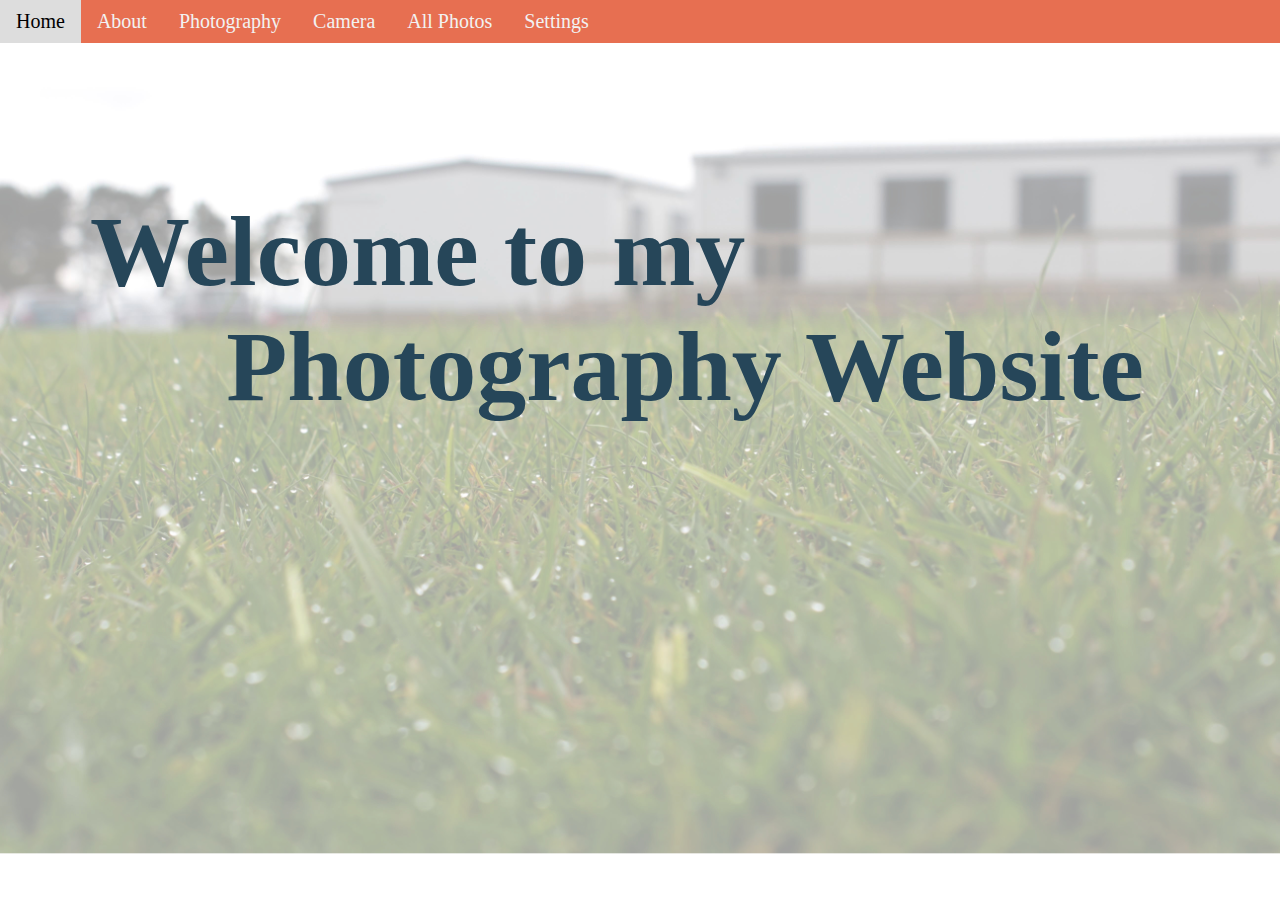
<file: index.html>
<!DOCTYPE html>
<html>

<head>

    <link rel="stylesheet" href="style.css">
    <link rel="stylesheet" href="https://fonts.googleapis.com/css?family=Allerta+Stencil">
    <meta name="viewport" content="width=device-width, initial-scale=1">
    <link rel="stylesheet" href="https://cdnjs.cloudflare.com/ajax/libs/font-awesome/4.7.0/css/font-awesome.min.css">
    <title>Home</title>

    <script src="https://ajax.googleapis.com/ajax/libs/jquery/3.3.1/jquery.min.js"></script>

    <script>
  
function myFunction() {
    var x = document.getElementById("myTopnav");
    if (x.className === "topnav") {
        x.className += " responsive";
    } else {
        x.className = "topnav";
    }
}

        $(function() {
    $('.fader').delay(5000).show().fadeOut(9000);
});

    </script>

</head>


<body class="news">
    <header>
       <div class="topnav" id="myTopnav">
                    <a href="index.html">Home</a>
                    <a href="aboutme.html">About</a>
                    <a href="photography.html">Photography</a>
                    <a href="camera.html">Camera</a>
                    <a href="allphotos.html">All Photos</a>
                    <a href="settings.html">Settings</a>
        <a href="javascript:void(0);" class="icon" onclick="myFunction()">
        <i class="fa fa-bars"></i>
        </a>
</div>
    </header>
    <br>
    <h4 class="fader">
        Welcome to my Photography Website
    </h4>
    
</body>

</html>
</file>
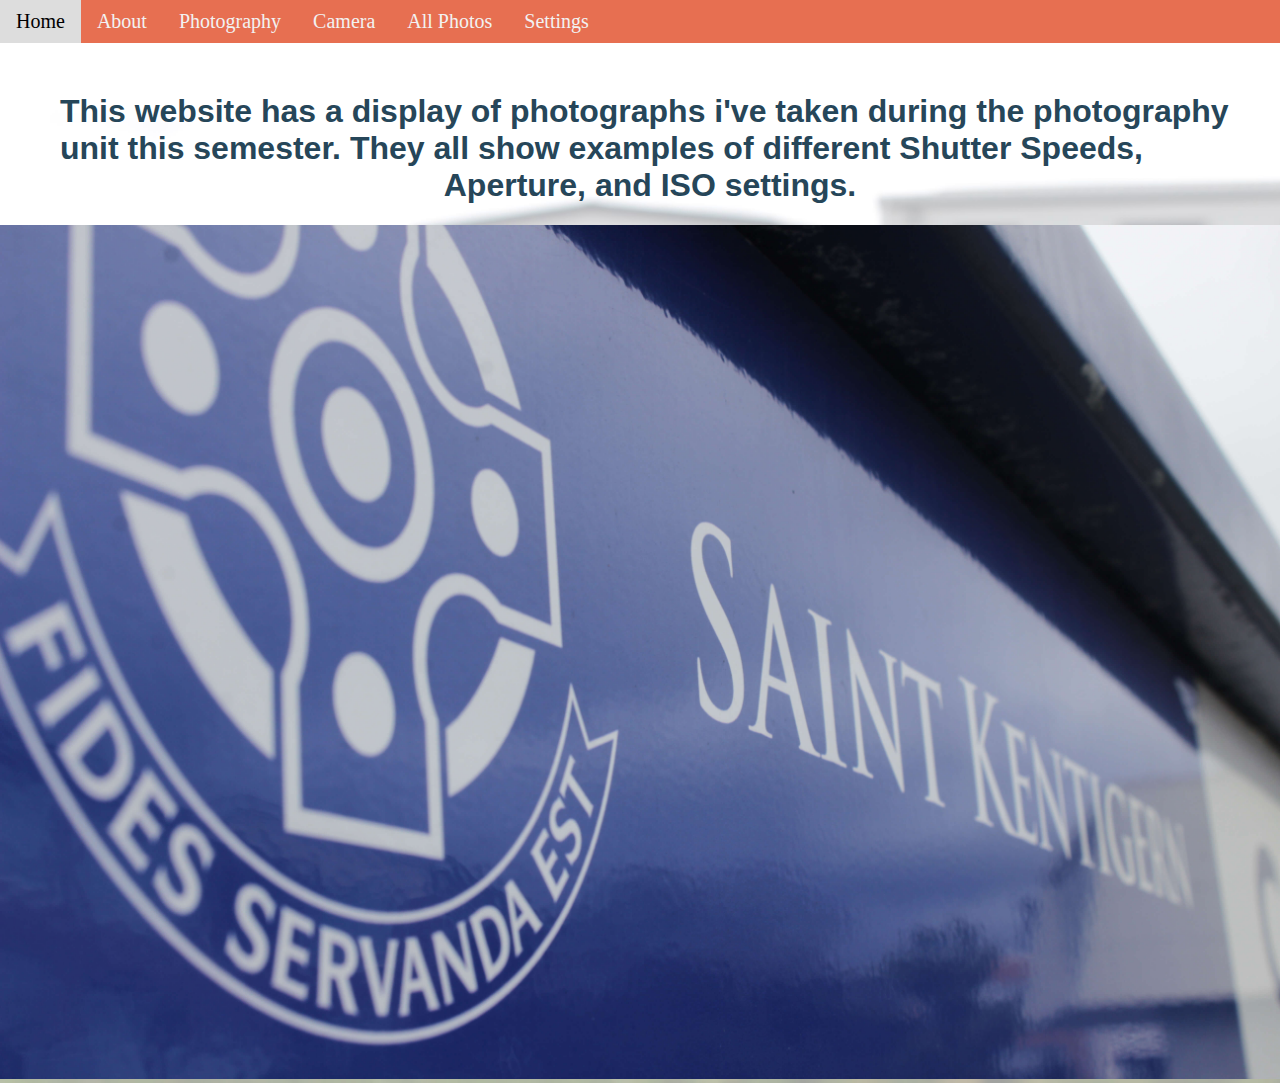
<file: aboutme.html>
<!DOCTYPE html>
<html>
<head>

    
    <link rel="stylesheet" href="style.css">
    <link rel="stylesheet" href="https://fonts.googleapis.com/css?family=Allerta+Stencil">
    <meta name="viewport" content="width=device-width, initial-scale=1">
    <link rel="stylesheet" href="https://cdnjs.cloudflare.com/ajax/libs/font-awesome/4.7.0/css/font-awesome.min.css">
    <title>About Me</title>

    <script src="https://ajax.googleapis.com/ajax/libs/jquery/3.3.1/jquery.min.js"></script>

    <script>
  
function myFunction() {
    var x = document.getElementById("myTopnav");
    if (x.className === "topnav") {
        x.className += " responsive";
    } else {
        x.className = "topnav";
    }
}


    </script>

</head>


<body class="news">
    <header>
       <div class="topnav" id="myTopnav">
                    <a href="index.html">Home</a>
                    <a href="aboutme.html">About</a>
                    <a href="photography.html">Photography</a>
                    <a href="camera.html">Camera</a>
                    <a href="allphotos.html">All Photos</a>
                    <a href="settings.html">Settings</a>
        <a href="javascript:void(0);" class="icon" onclick="myFunction()">
        <i class="fa fa-bars"></i>
        </a>
</div>
    </header>
    
    <h1 style="font-family: sans-serif; margin-left: 60px; margin-right: 40px; margin-top: 50px">This website has a display of photographs i've taken during the photography unit this semester. They all show examples of different Shutter Speeds, Aperture, and ISO settings.  </h1>
    <img src="Photos/IMG_1%20(4).JPG" width="796" height="472">
    
    </body>
    
</html>
</file>
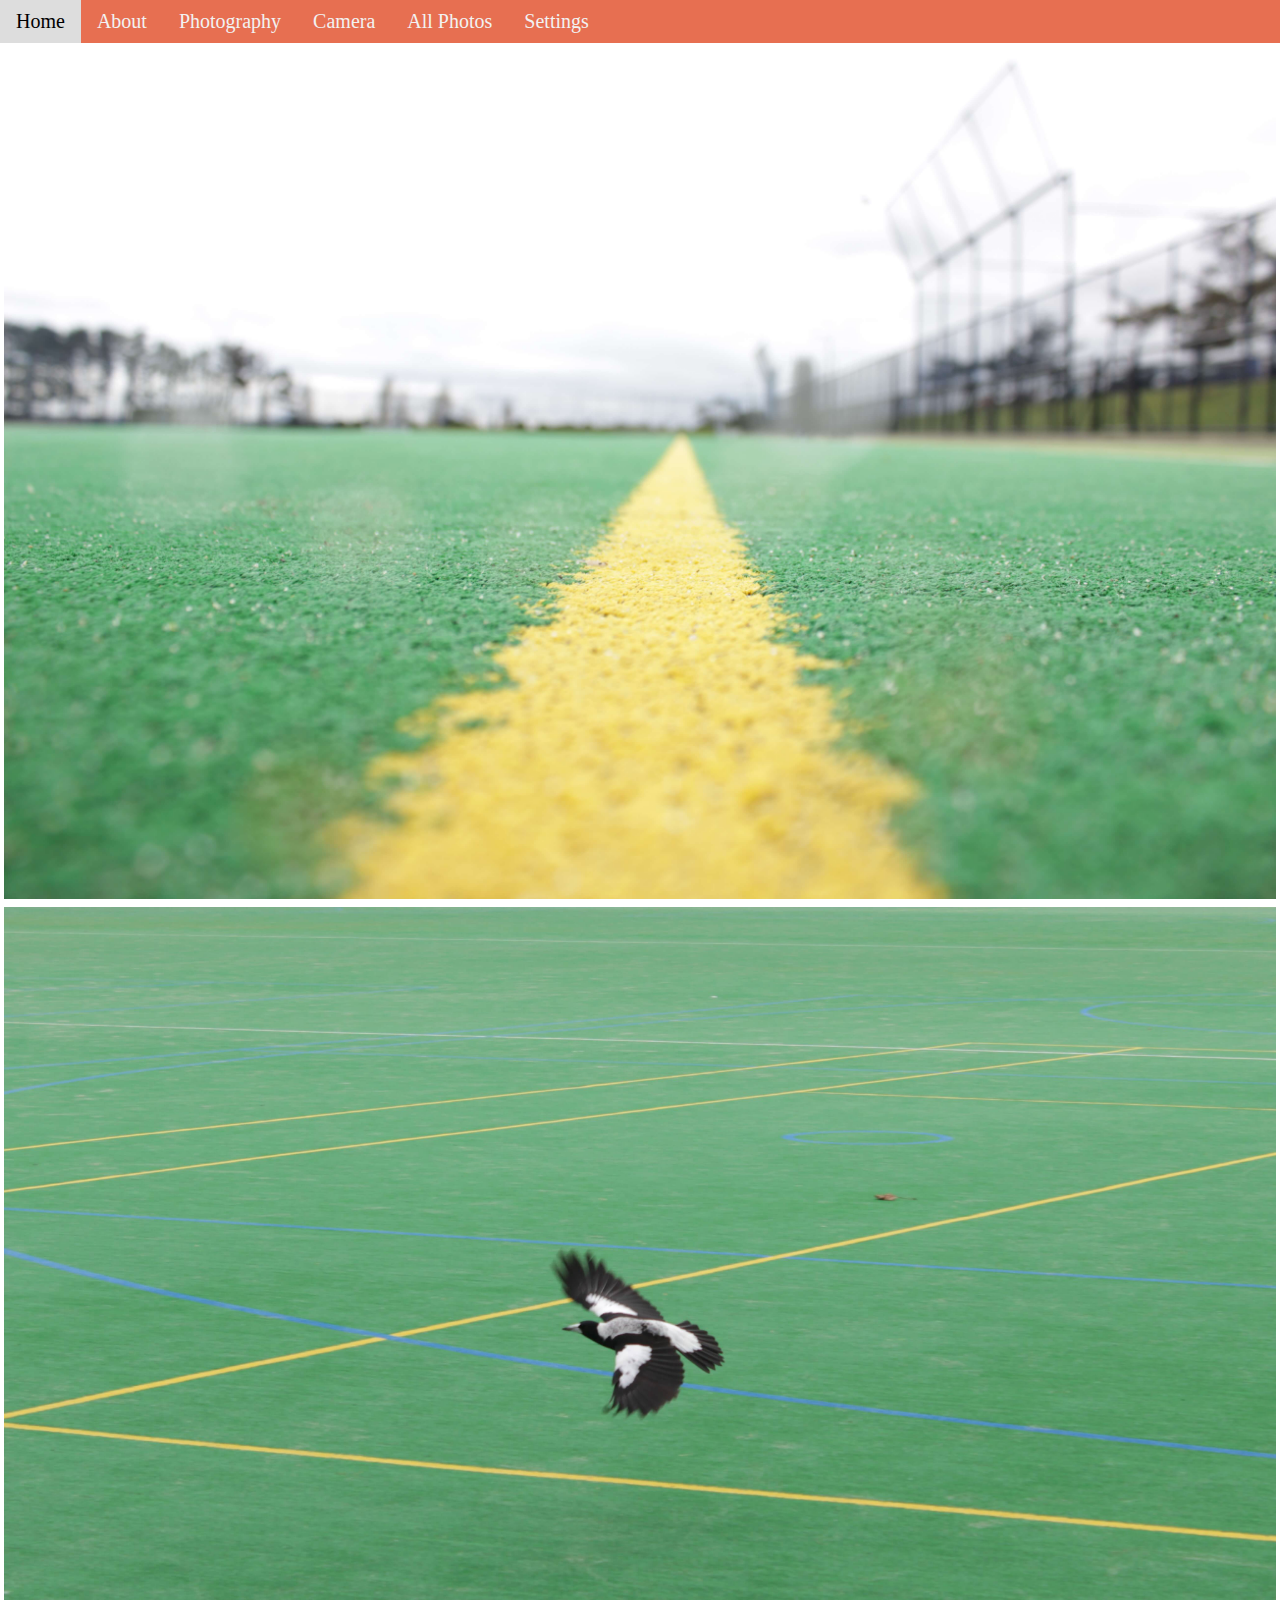
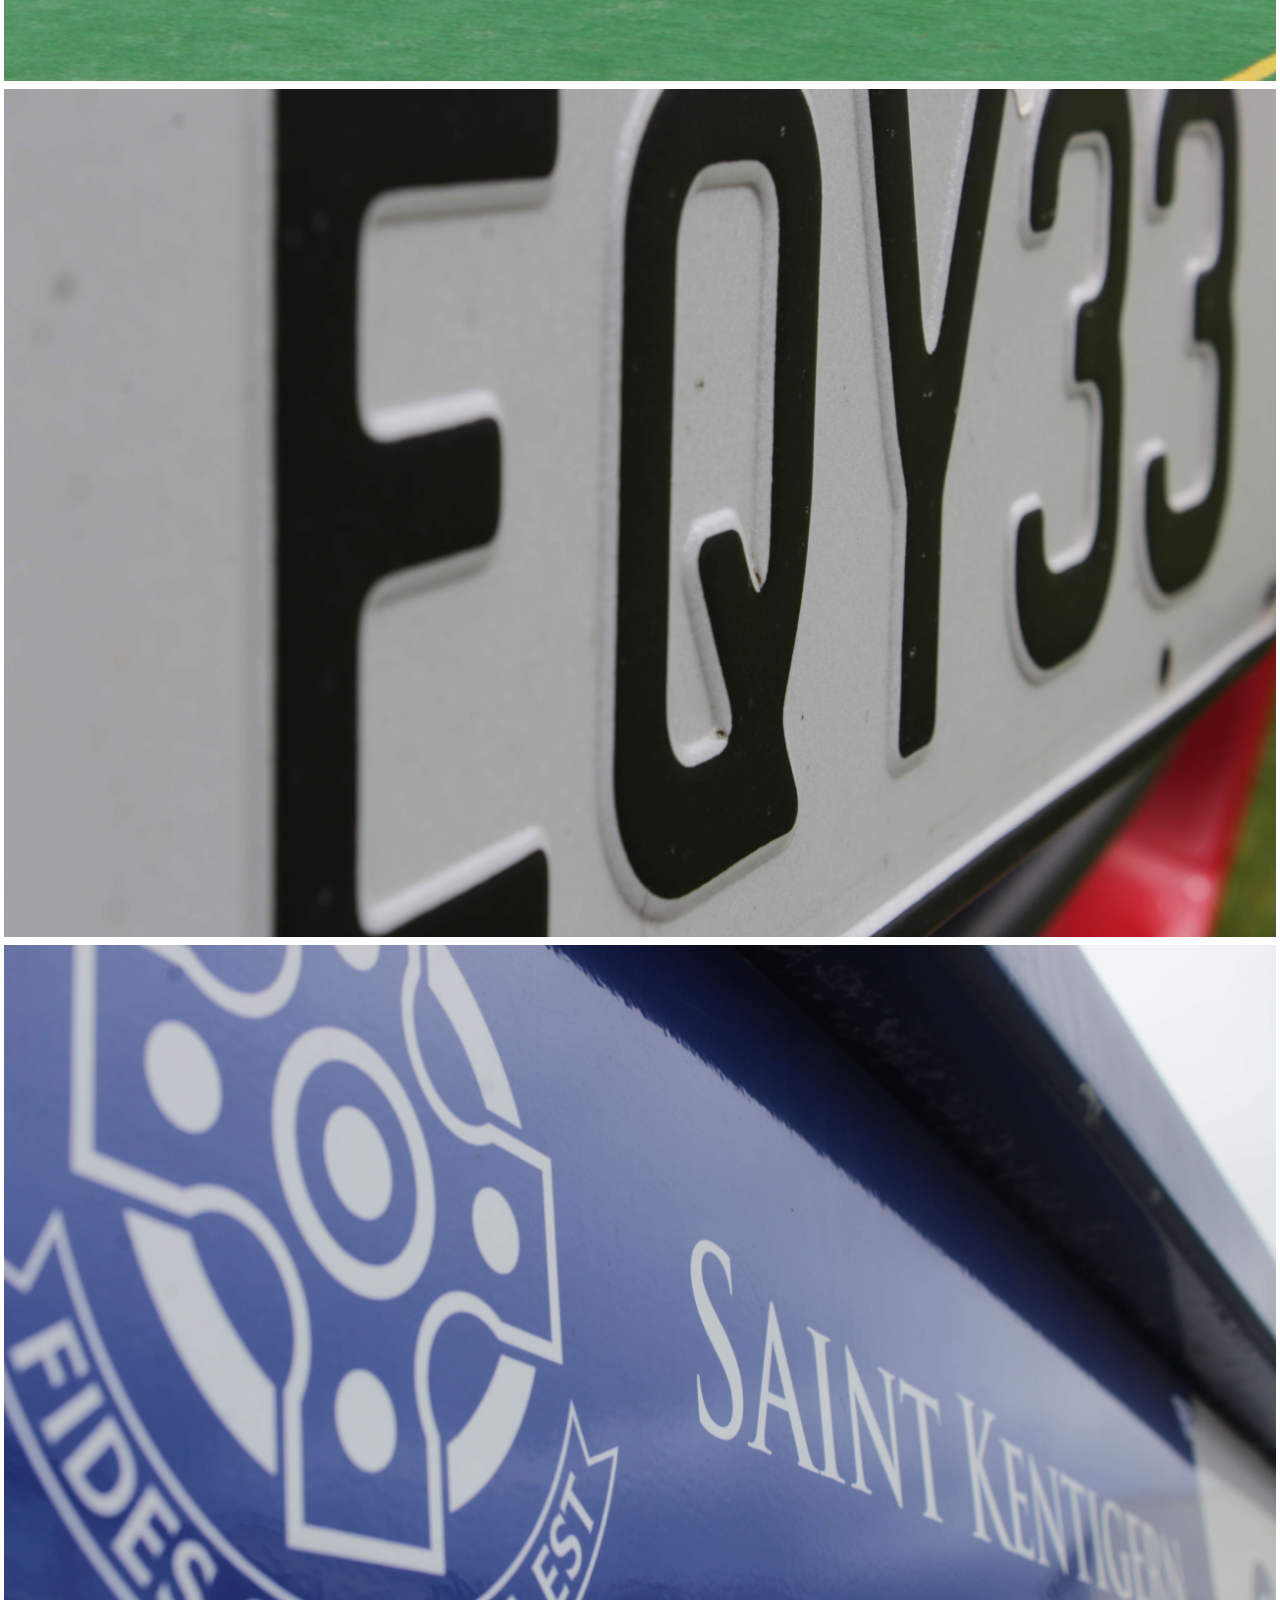
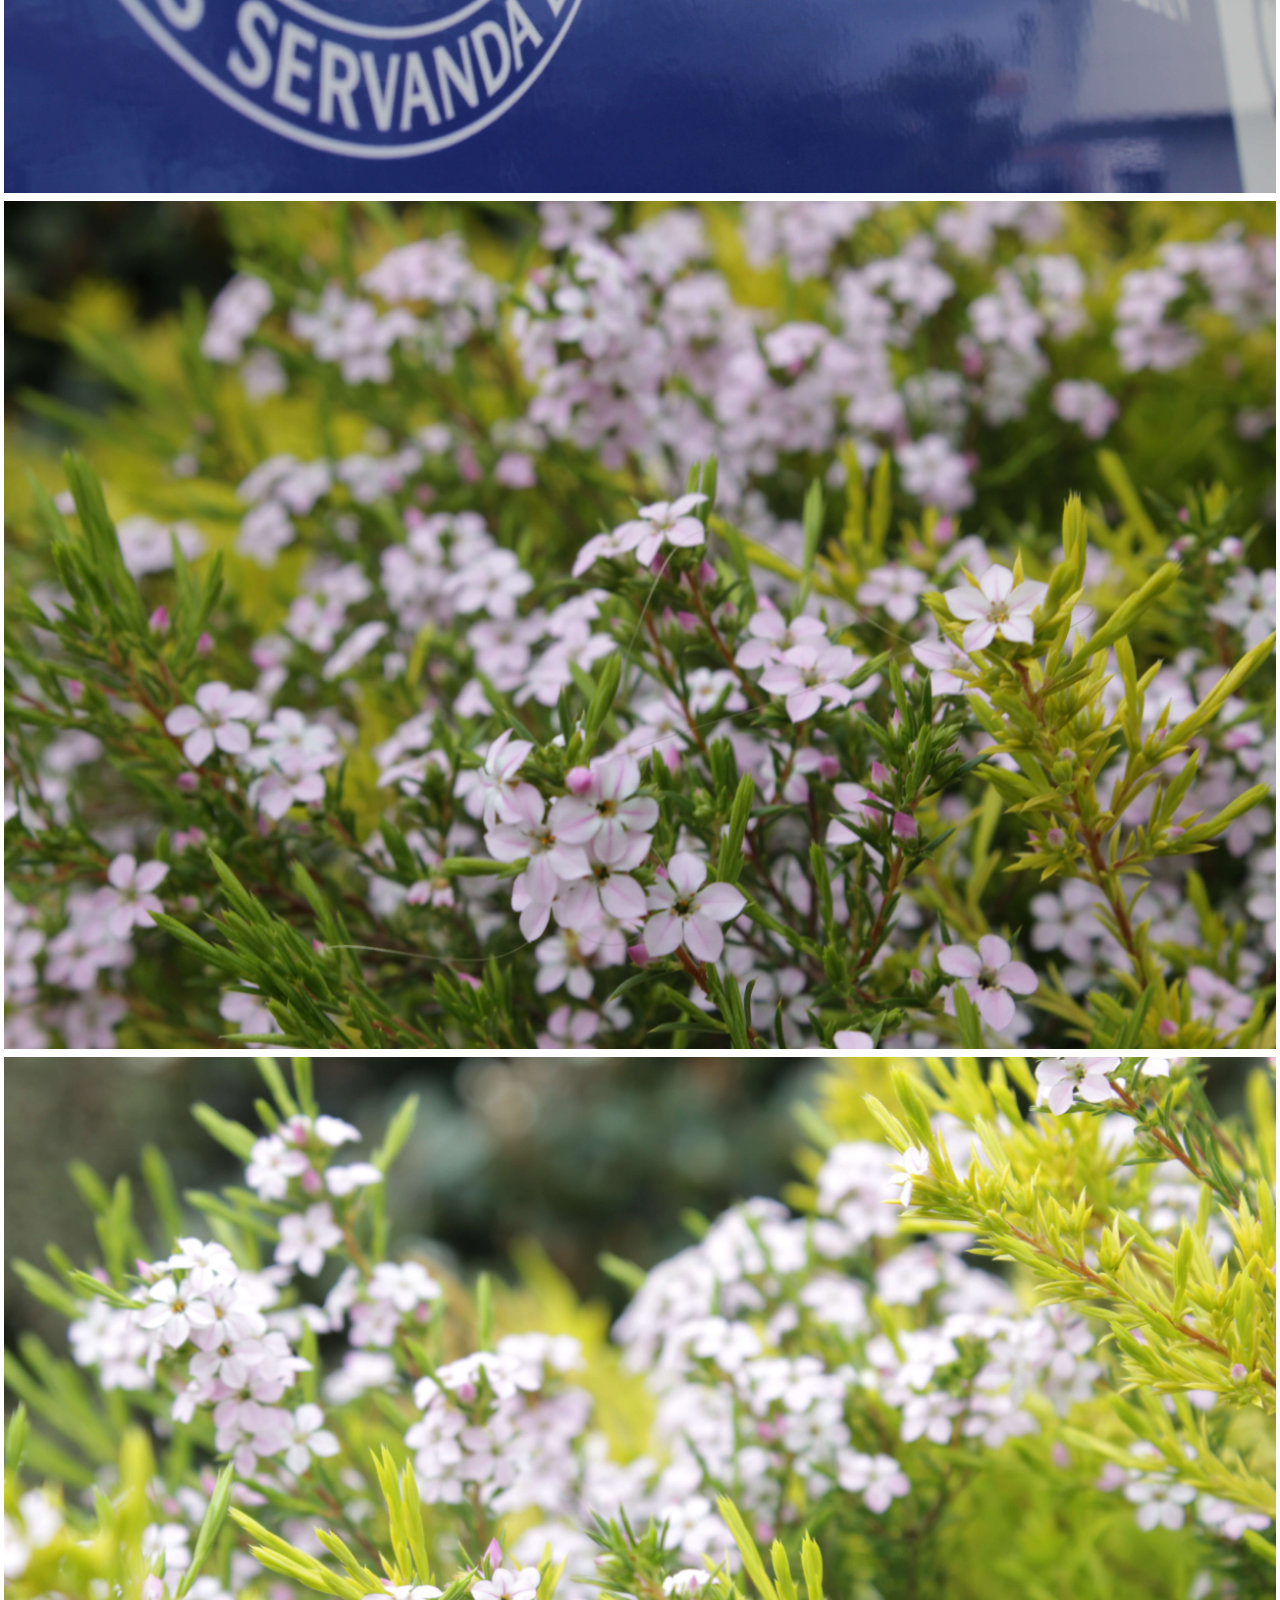
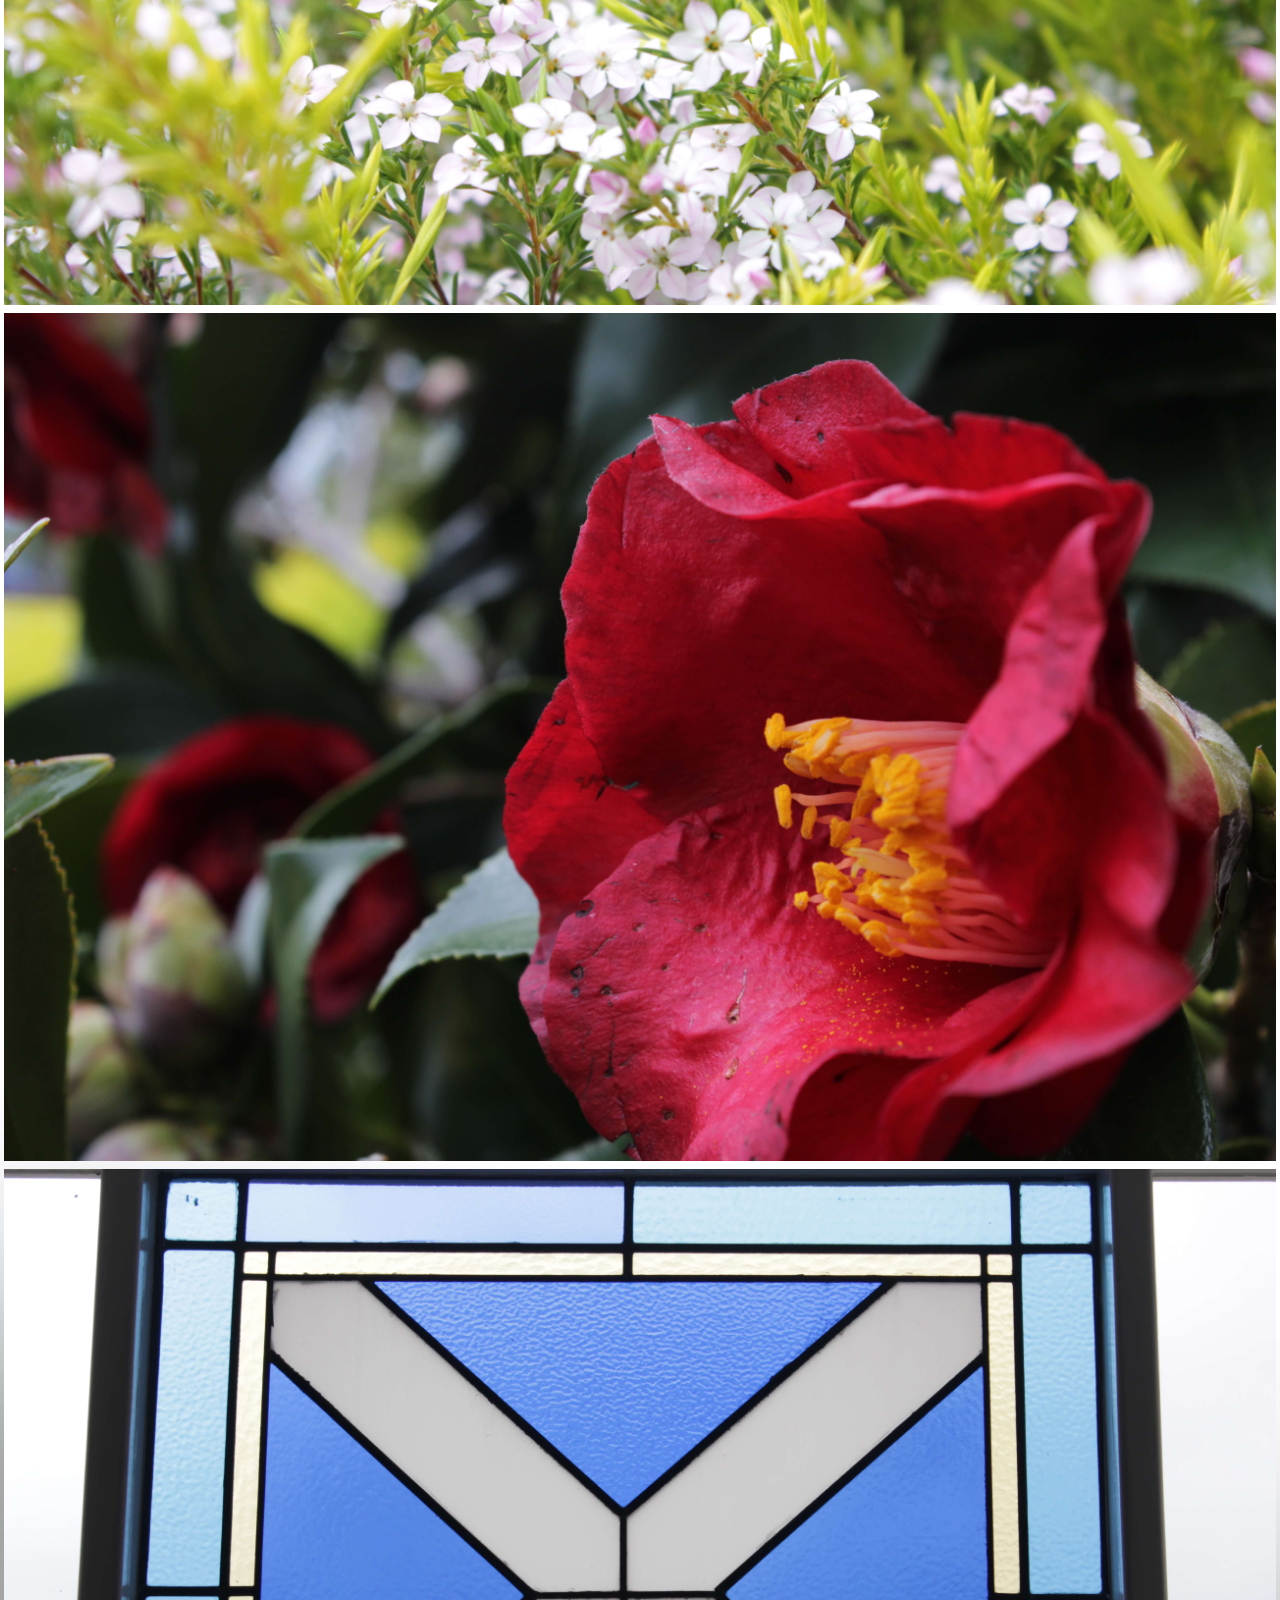
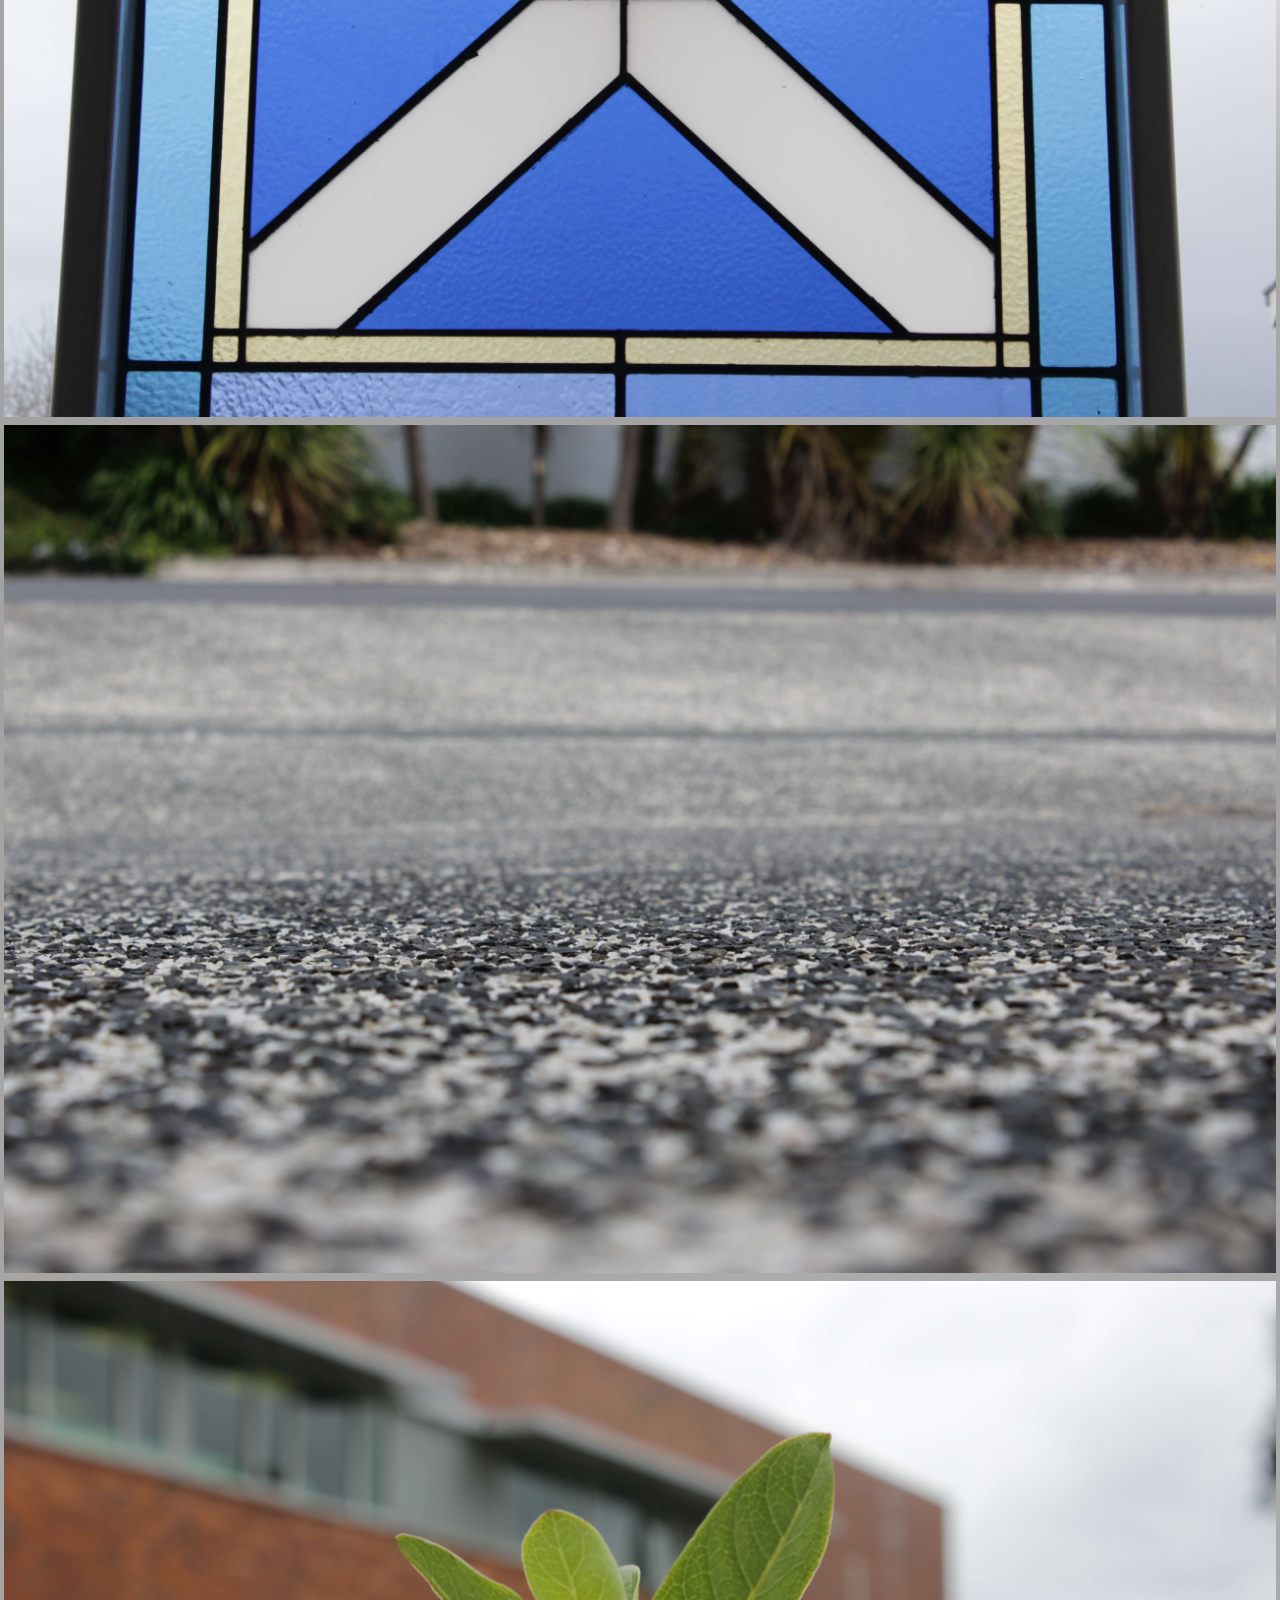
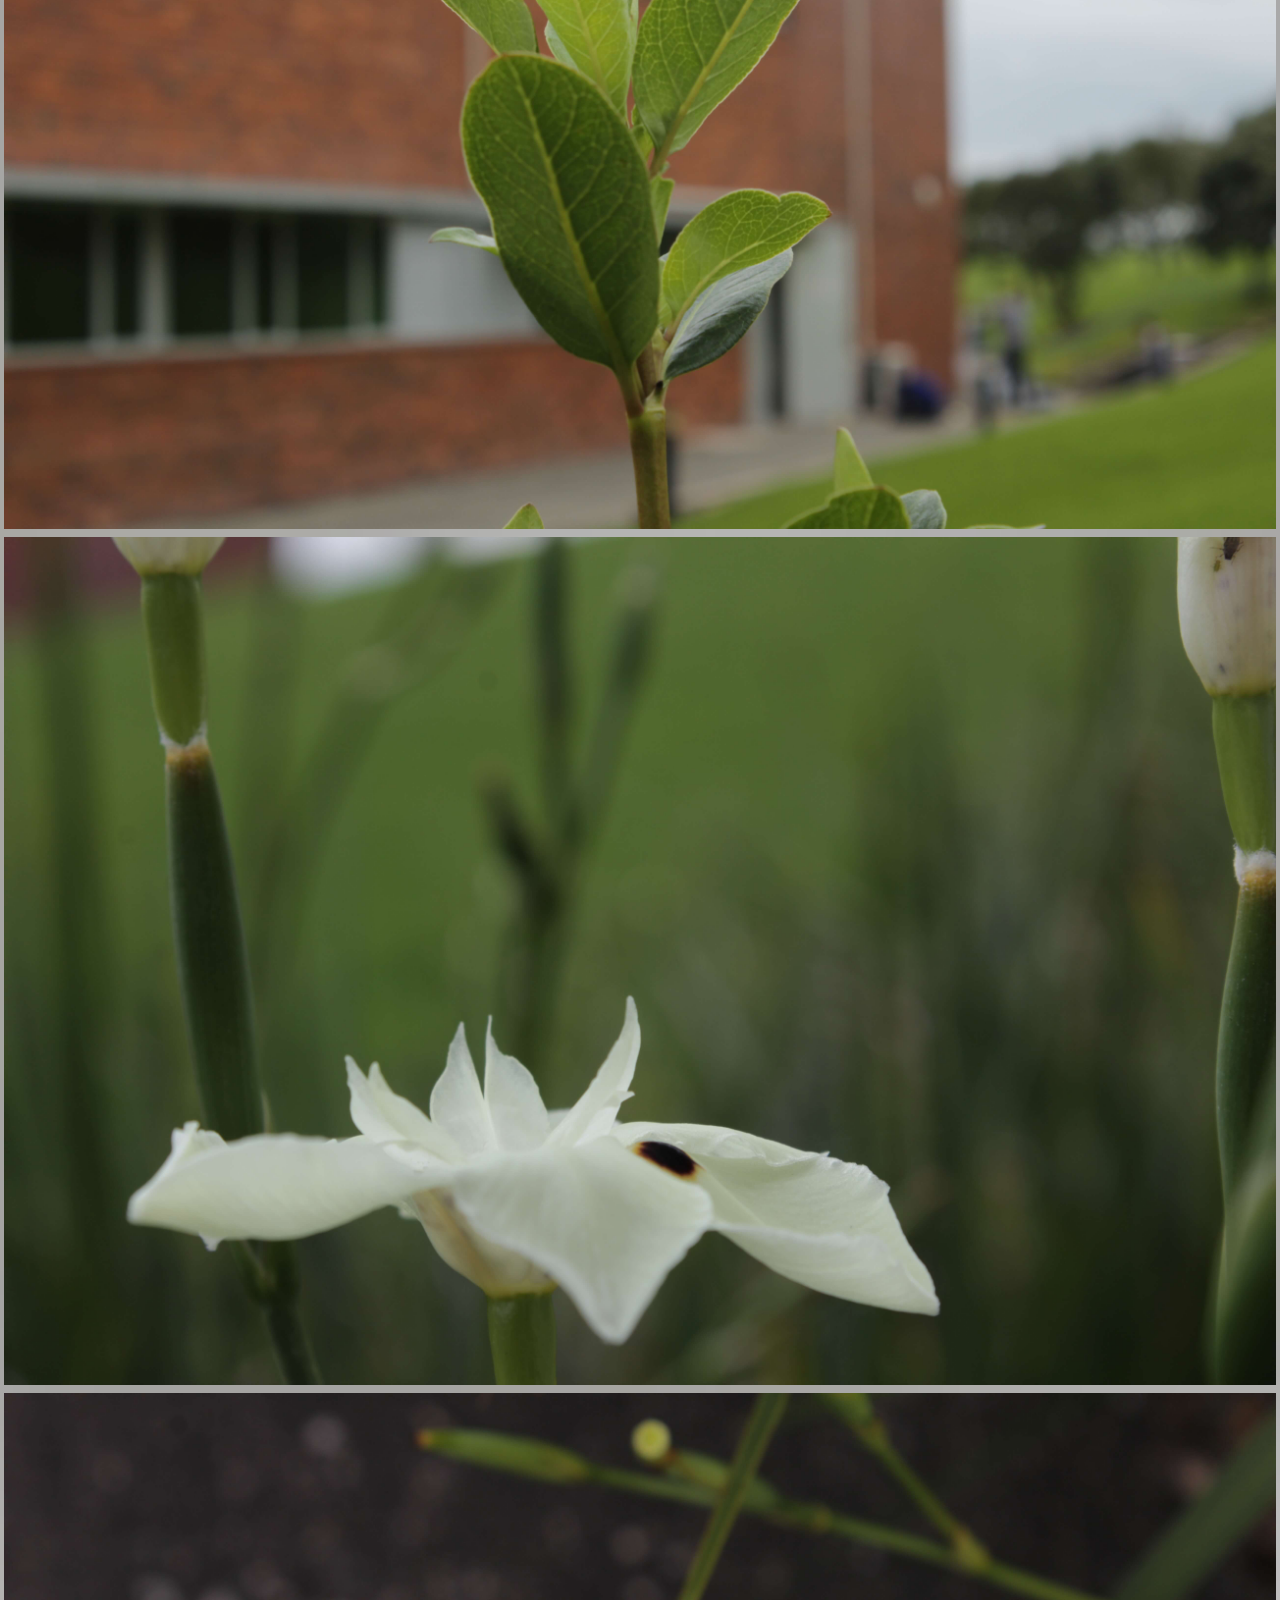
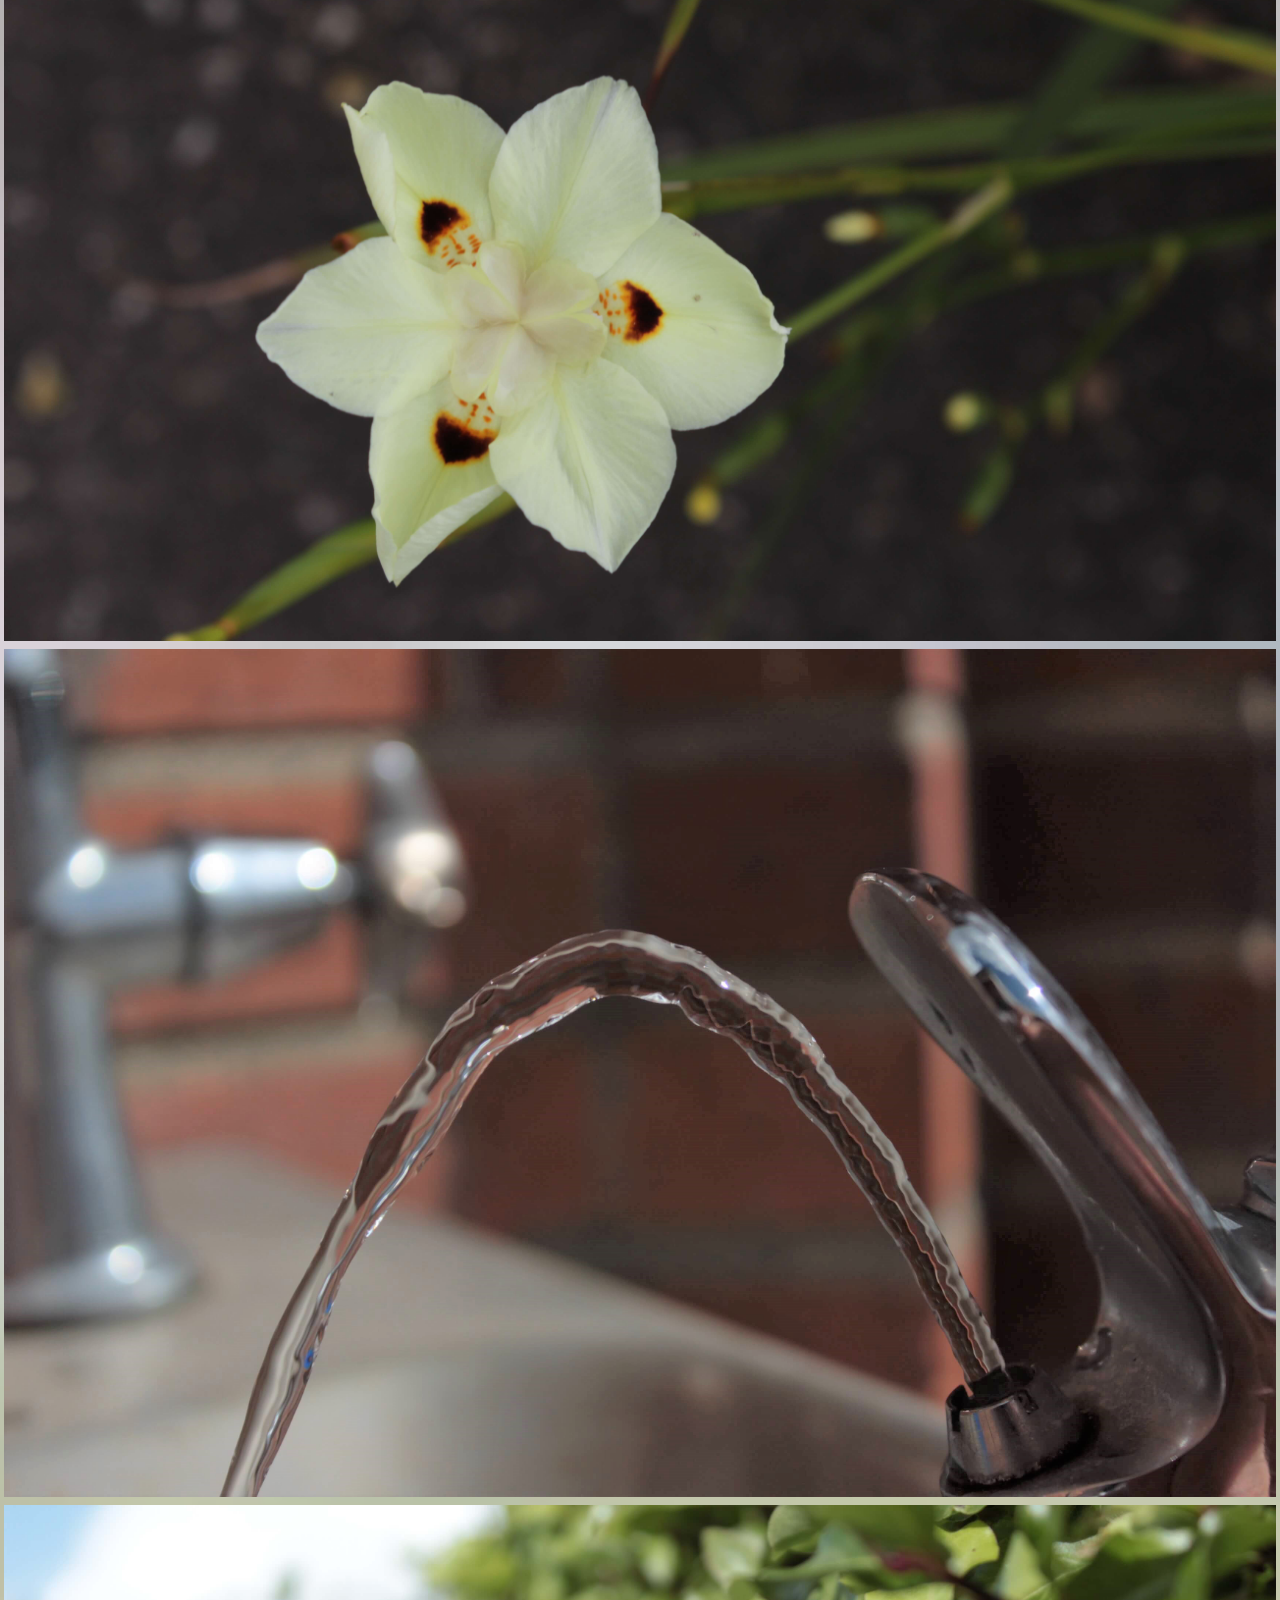
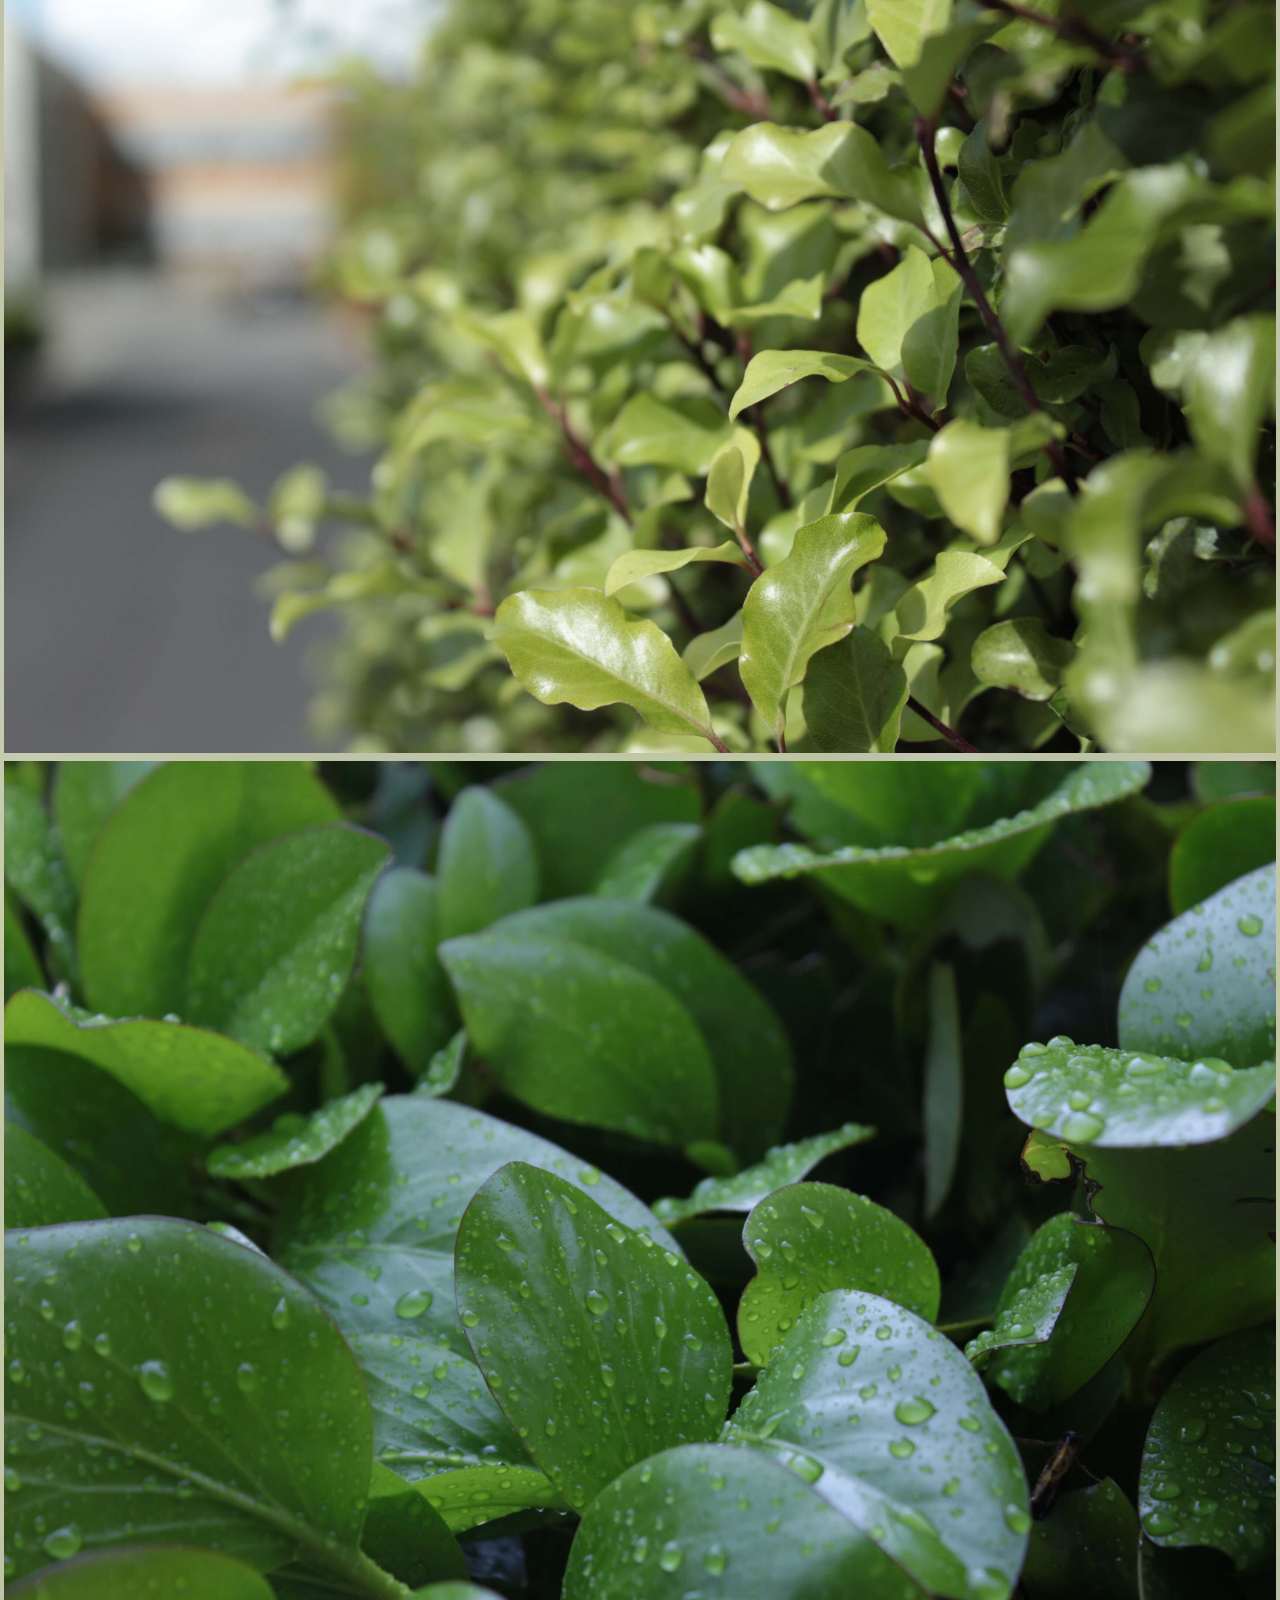
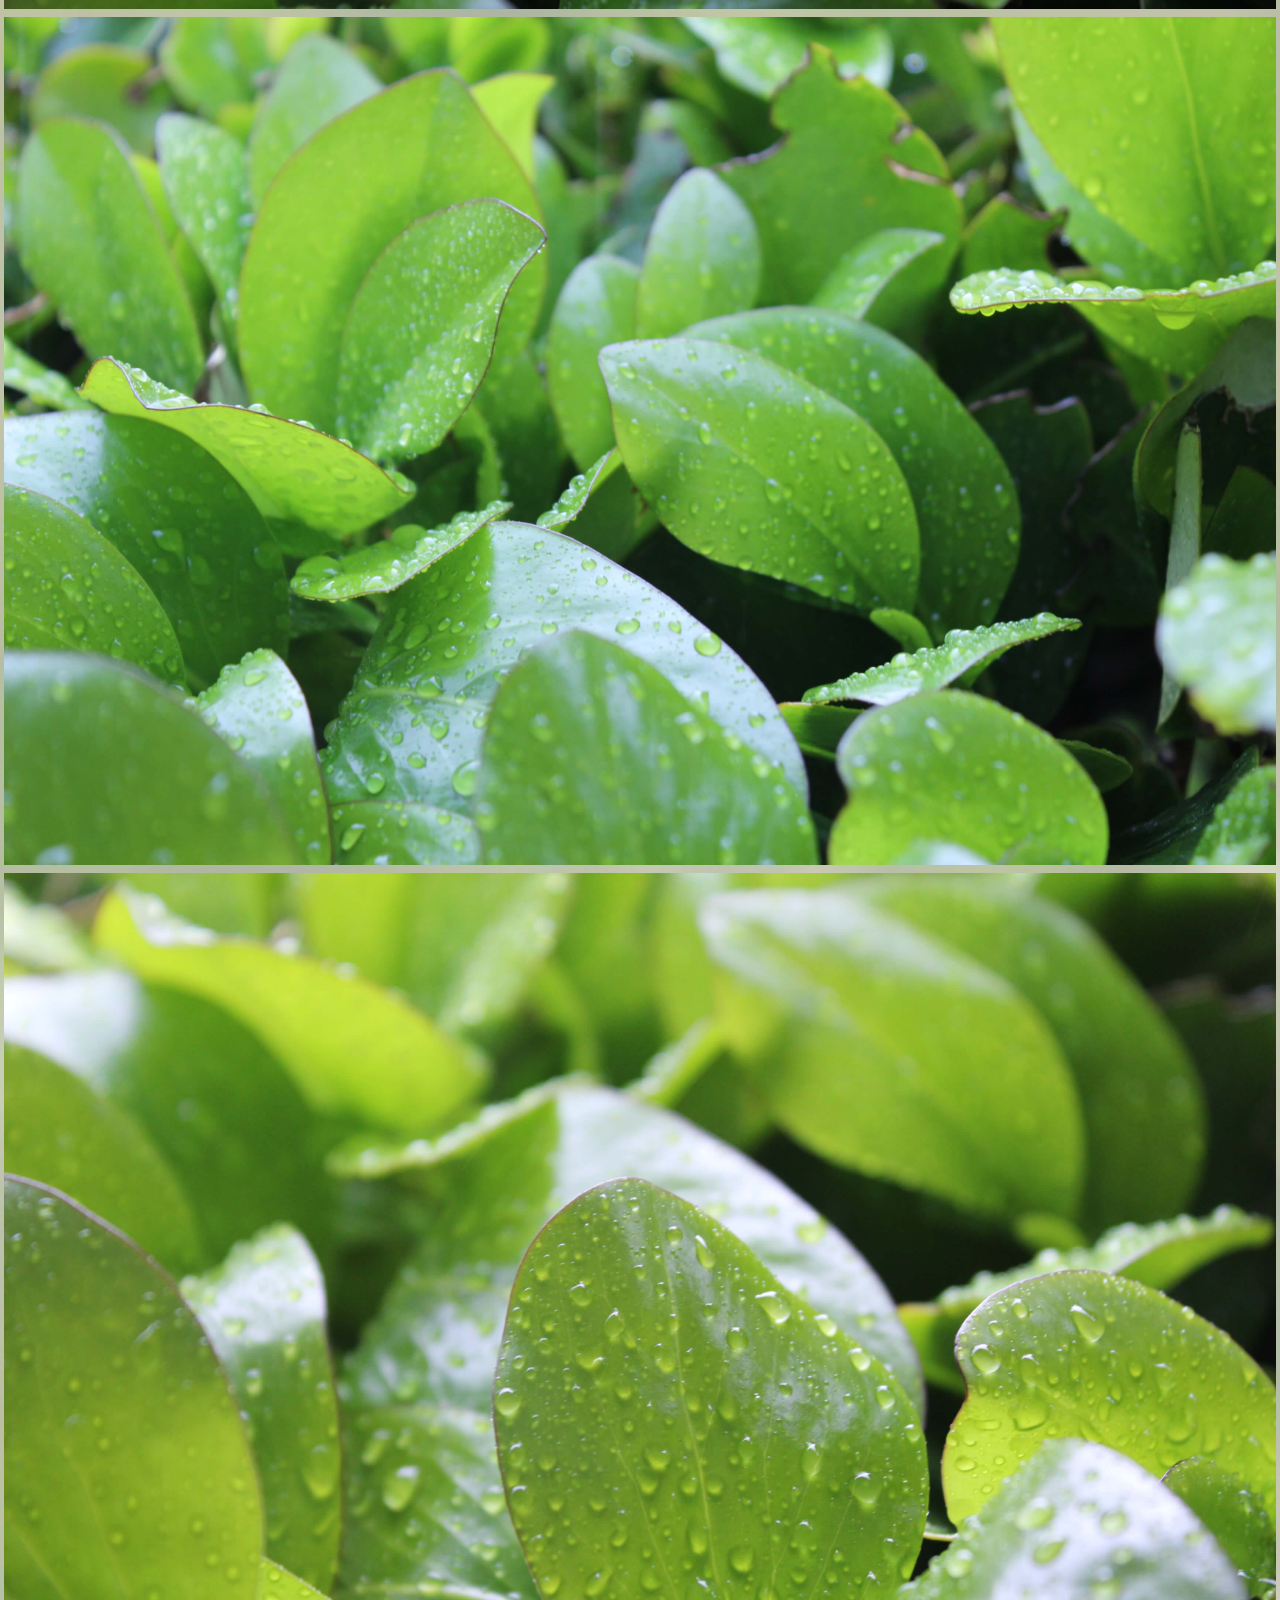
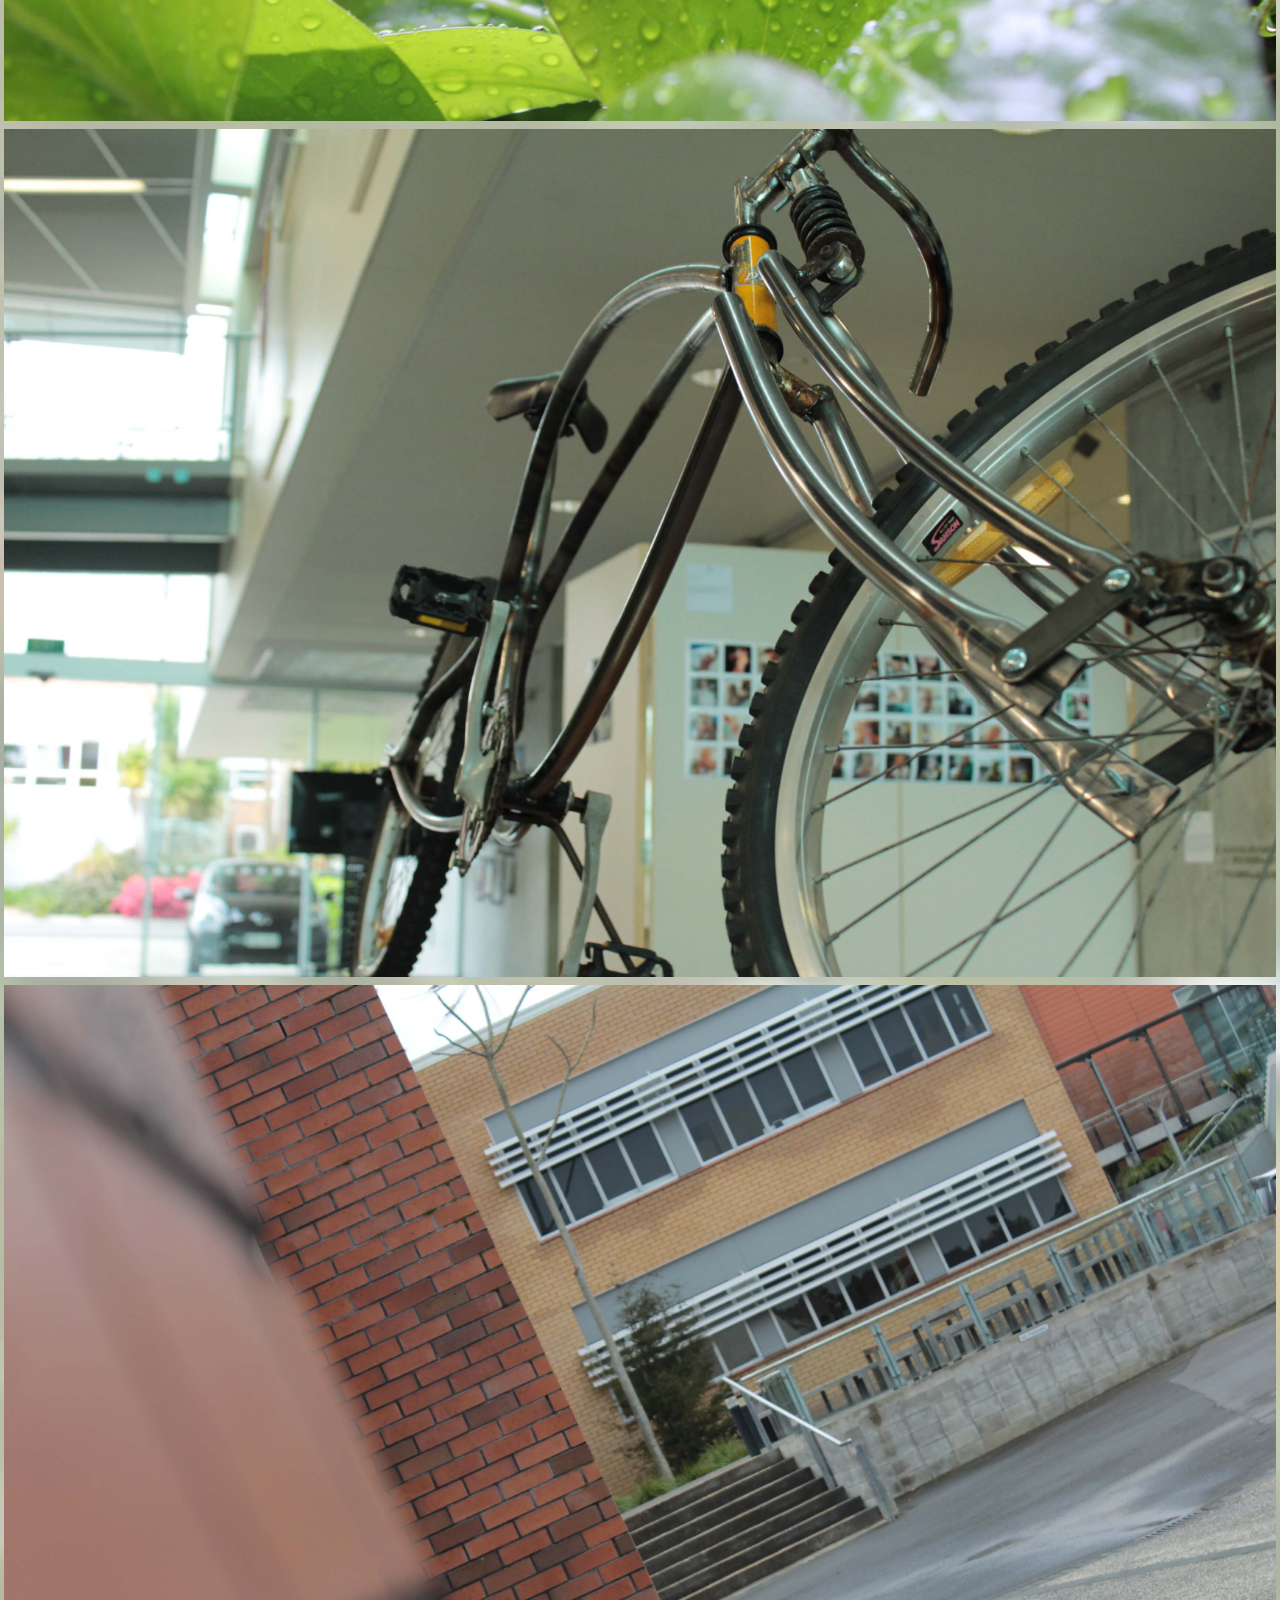
<file: allphotos.html>
<!DOCTYPE html>
<html>

<head>

    
    <link rel="stylesheet" href="style.css">
    <link rel="stylesheet" href="https://fonts.googleapis.com/css?family=Allerta+Stencil">
    <meta name="viewport" content="width=device-width, initial-scale=1">
    <link rel="stylesheet" href="https://cdnjs.cloudflare.com/ajax/libs/font-awesome/4.7.0/css/font-awesome.min.css">
    <title>Camera</title>

    <script src="https://ajax.googleapis.com/ajax/libs/jquery/3.3.1/jquery.min.js"></script>

    <script>
  
function myFunction() {
    var x = document.getElementById("myTopnav");
    if (x.className === "topnav") {
        x.className += " responsive";
    } else {
        x.className = "topnav";
    }
}
    

// Change style of navbar on scroll
window.onscroll = function() {myFunction()};
function myFunction() {
    var navbar = document.getElementById("myNavbar");
    if (document.body.scrollTop > 100 || document.documentElement.scrollTop > 100) {
        navbar.className = "w3-bar" + " w3-card" + " w3-animate-top" + " w3-white";
    } else {
        navbar.className = navbar.className.replace(" w3-card w3-animate-top w3-white", "");
    }
}

// Used to toggle the menu on small screens when clicking on the menu button
function toggleFunction() {
    var x = document.getElementById("navDemo");
    if (x.className.indexOf("w3-show") == -1) {
        x.className += " w3-show";
    } else {
        x.className = x.className.replace(" w3-show", "");
    }
}
        <button onclick="one()">1</button>
<button onclick="two()">2</button>
<button onclick="four()">4</button>

// Get the elements with class="column"
var elements = document.getElementsByClassName("column");

// Declare a "loop" variable
var i;

// Full-width images
function one() {
    for (i = 0; i < elements.length; i++) {
        elements[i].style.flex = "100%"; 
    }
}

// Two images side by side
function two() {
    for (i = 0; i < elements.length; i++) {
        elements[i].style.flex = "50%"; 
    }
}

// Four images side by side
function four() {
    for (i = 0; i < elements.length; i++) {
        elements[i].style.flex = "25%"; 
    }
}
        
    </script>

</head>


<body class="news">
    <header>
       <div class="topnav" id="myTopnav">
                    <a href="index.html">Home</a>
                    <a href="aboutme.html">About</a>
                    <a href="photography.html">Photography</a>
                    <a href="camera.html">Camera</a>
                    <a href="allphotos.html">All Photos</a>
                    <a href="settings.html">Settings</a>
        <a href="javascript:void(0);" class="icon" onclick="myFunction()">
        <i class="fa fa-bars"></i>
        </a>
</div>
    </header>
   
    <div class="row"> 
  <div class="column">
    <img src="Photos/IMG_1%20(1).JPG" width="500" height="300">
    <img src="Photos/IMG_1%20(2).JPG" width="500" height="300">
    <img src="Photos/IMG_1%20(3).JPG" width="500" height="300">
    <img src="Photos/IMG_1%20(4).JPG" width="500" height="300">
    <img src="Photos/IMG_1%20(5).JPG" width="500" height="300">
    <img src="Photos/IMG_1%20(6).JPG" width="500" height="300">
  </div>
  <div class="column">
    <img src="Photos/IMG_1%20(8).JPG" width="500" height="300">
    <img src="Photos/IMG_1%20(9).JPG" width="500" height="300">
    <img src="Photos/IMG_1%20(10).JPG" width="500" height="300">
    <img src="Photos/IMG_1%20(11).JPG" width="500" height="300">
    <img src="Photos/IMG_1%20(13).JPG" width="500" height="300">
    <img src="Photos/IMG_1%20(14).JPG" width="500" height="300">
  </div> 
  <div class="column">
    <img src="Photos/IMG_1%20(16).JPG" width="500" height="300">
    <img src="Photos/IMG_1%20(17).JPG" width="500" height="300">
    <img src="Photos/IMG_1%20(18).JPG" width="500" height="300">
    <img src="Photos/IMG_1%20(19).JPG" width="500" height="300">
    <img src="Photos/IMG_1%20(20).JPG" width="500" height="300">
    <img src="Photos/IMG_1%20(22).JPG" width="500" height="300">
  </div>
  <div class="column">
    <img src="Photos/IMG_1%20(23).JPG" width="500" height="300">
    <img src="Photos/IMG_1%20(24).JPG" width="500" height="300">
    <img src="Photos/IMG_1%20(25).JPG" width="500" height="300">
    <img src="Photos/IMG_1%20(26).JPG" width="500" height="300">
    <img src="Photos/IMG_1%20(27).JPG" width="500" height="300">
    <img src="Photos/IMG_1%20(28).JPG" width="500" height="300">
  </div>
    <div class="column">
    <img src="Photos/IMG_1%20(29).JPG" width="500" height="300">
    <img src="Photos/IMG_1%20(30).JPG" width="500" height="300">
    <img src="Photos/IMG_1%20(31).JPG" width="500" height="300">
    <img src="Photos/IMG_1%20(32).JPG" width="500" height="300">
    <img src="Photos/IMG_1%20(33).JPG" width="500" height="300">
    <img src="Photos/IMG_1%20(34).JPG" width="500" height="300">
    <img src="Photos/IMG_1%20(35).JPG" width="500" height="300">
    <img src="Photos/IMG_1%20(36).JPG" width="500" height="300">
    <img src="Photos/IMG_1%20(7).JPG" width="500" height="300">
  </div>
</div>
    
    </body>
</html>
</file>
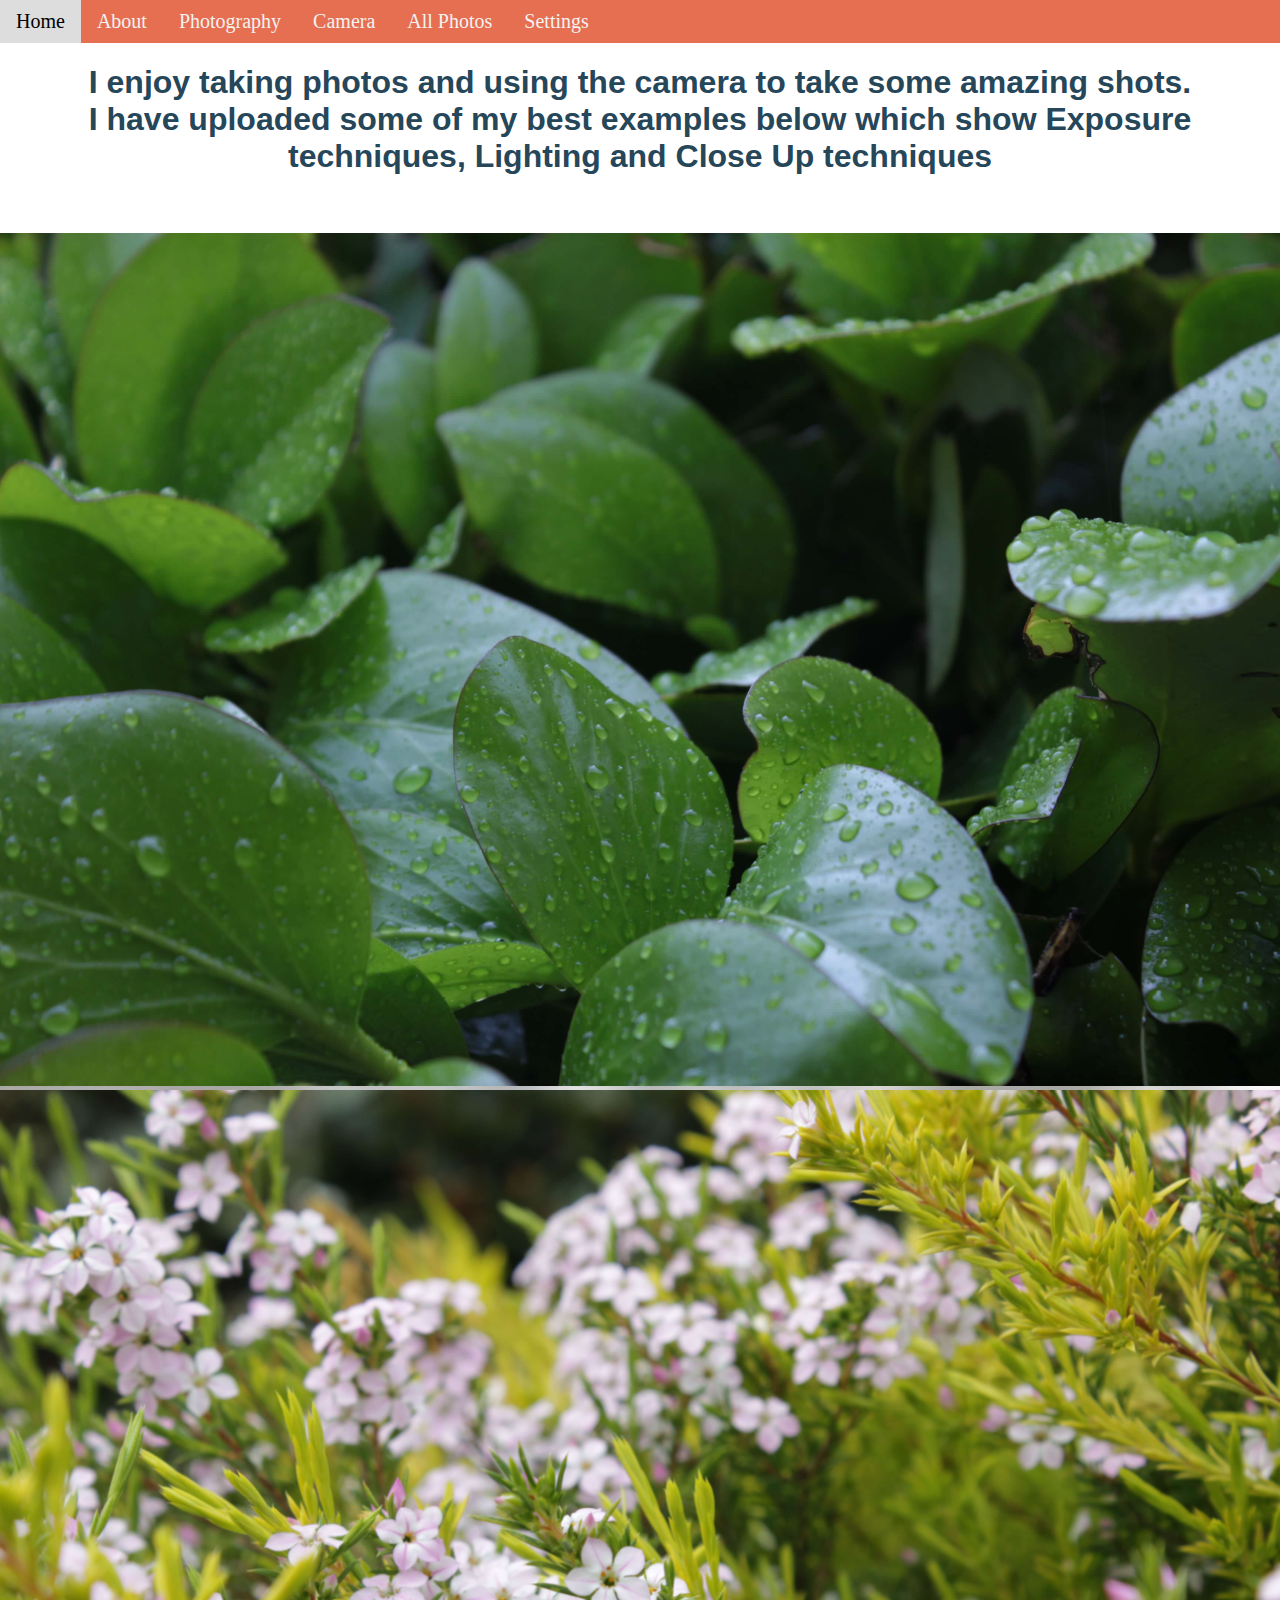
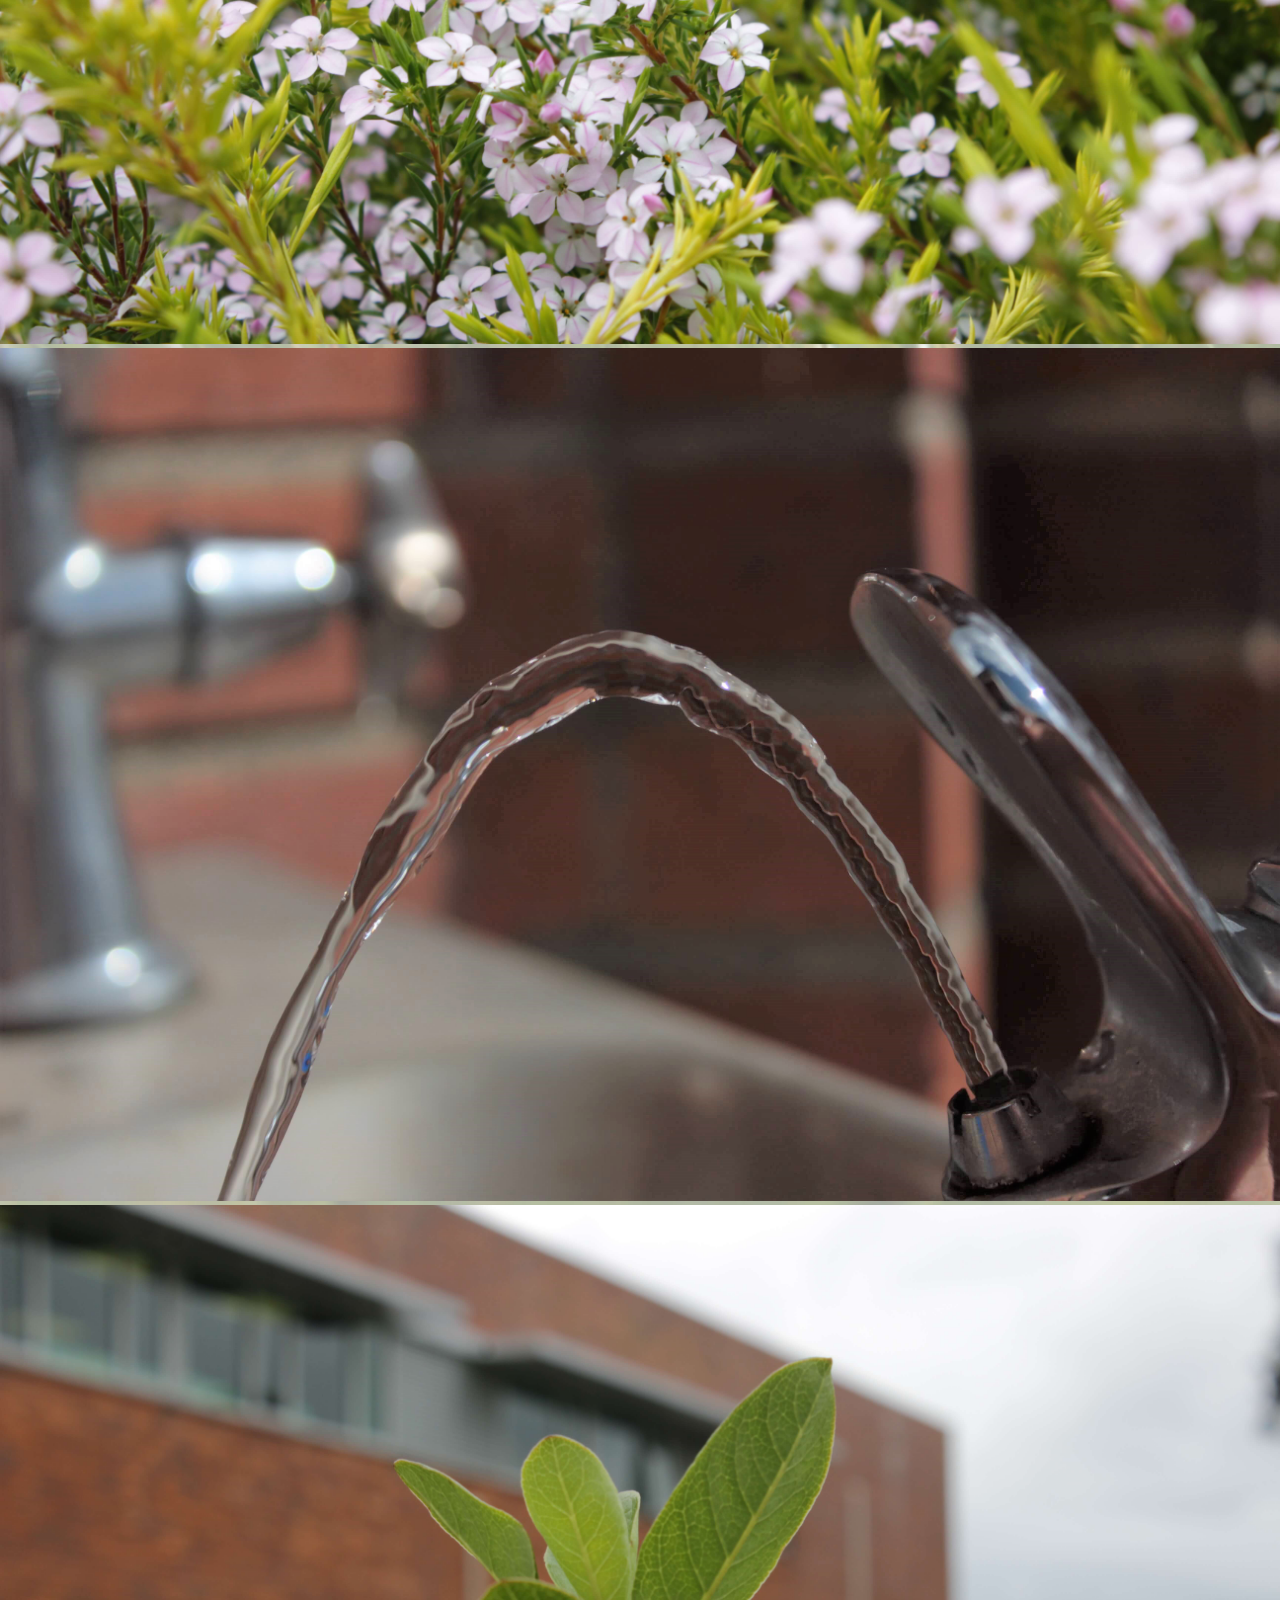
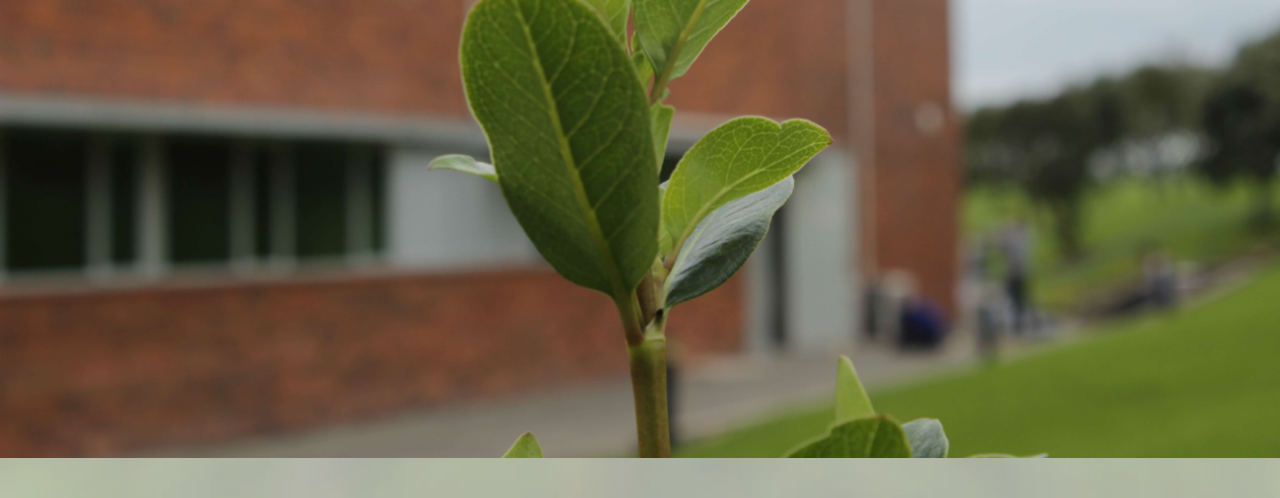
<file: photography.html>
<!DOCTYPE html>
<html>
<head>

    <link rel="stylesheet" href="style.css">
    <link rel="stylesheet" href="https://fonts.googleapis.com/css?family=Allerta+Stencil">
    <meta name="viewport" content="width=device-width, initial-scale=1">
    <link rel="stylesheet" href="https://cdnjs.cloudflare.com/ajax/libs/font-awesome/4.7.0/css/font-awesome.min.css">
    <title>Photography</title>

    <script src="https://ajax.googleapis.com/ajax/libs/jquery/3.3.1/jquery.min.js"></script>

    <script>
  
function myFunction() {
    var x = document.getElementById("myTopnav");
    if (x.className === "topnav") {
        x.className += " responsive";
    } else {
        x.className = "topnav";
    }
}

    </script>

</head>


<body class="news">
    <header>
       <div class="topnav" id="myTopnav">
                    <a href="index.html">Home</a>
                    <a href="aboutme.html">About</a>
                    <a href="photography.html">Photography</a>
                    <a href="camera.html">Camera</a>
                    <a href="allphotos.html">All Photos</a>
                    <a href="settings.html">Settings</a>
        <a href="javascript:void(0);" class="icon" onclick="myFunction()">
        <i class="fa fa-bars"></i>
        </a>
</div>
        
</header> <center>
     <h1 style="font-family: sans-serif"> I enjoy taking photos and using the camera to take some amazing shots.<br> I have uploaded some of my best examples below which show Exposure <br>techniques, Lighting and Close Up techniques  </h1>
    <br>
    <br>
    <img src="Photos/IMG_1%20(18).JPG" alt="Leafs" width="596" height="372">
    <img src="Photos/IMG_1%20(7).JPG" alt="Lil Flowers" width="596" height="372">
    <img src="Photos/IMG_1%20(16).JPG" alt="Water Fountain" width="596" height="372">
    <img src="Photos/IMG_1%20(11).JPG" alt="Stick" width="596" height="372">
    </center>
    <br>
    <br>
</body>
</html>
</file>
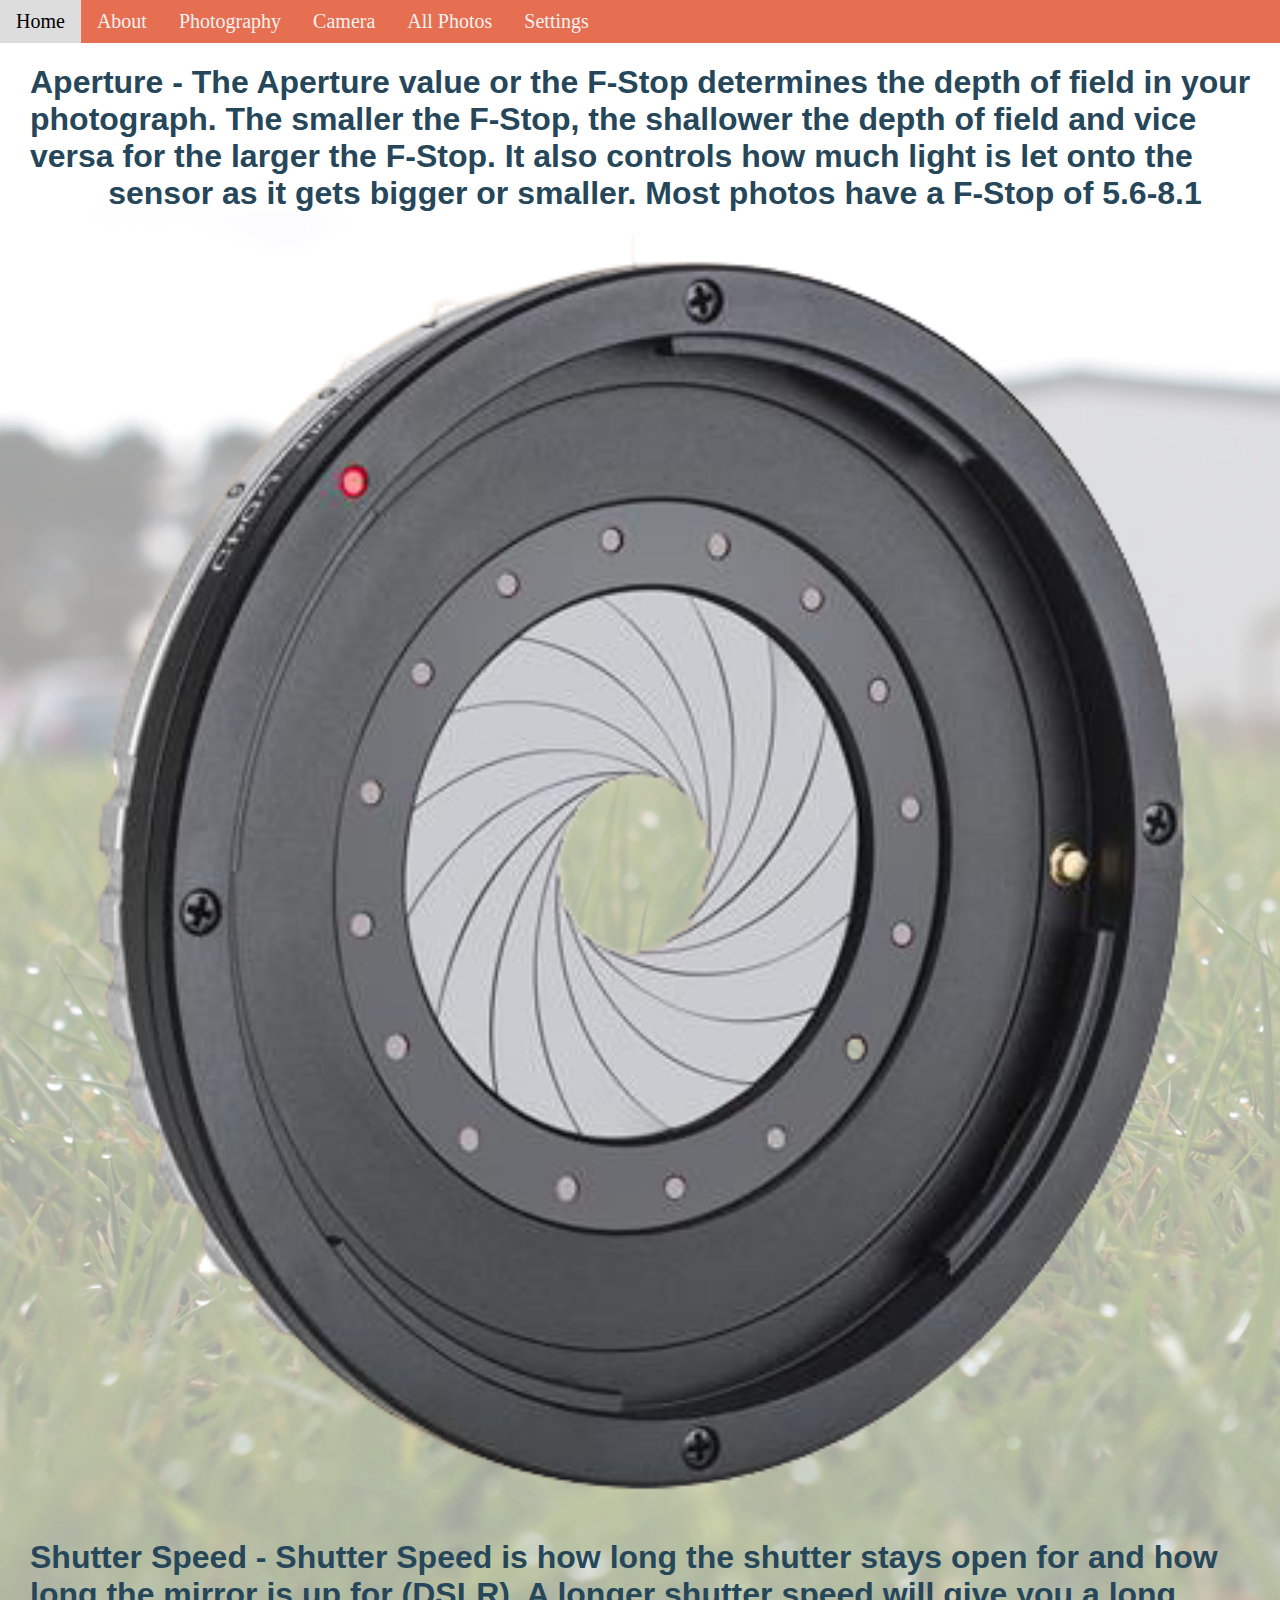
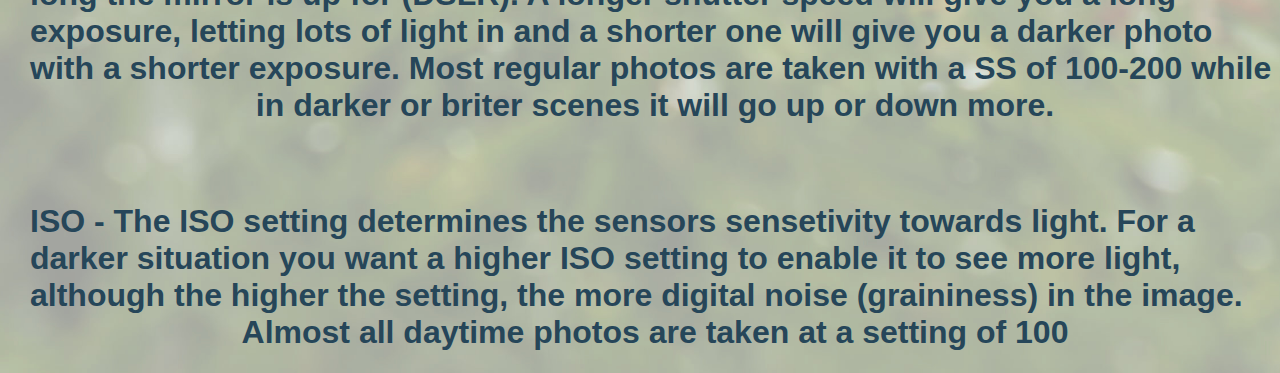
<file: settings.html>
<!DOCTYPE html>
<html>

<head>

    <link rel="stylesheet" href="style.css">
    <link rel="stylesheet" href="https://fonts.googleapis.com/css?family=Allerta+Stencil">
    <meta name="viewport" content="width=device-width, initial-scale=1">
    <link rel="stylesheet" href="https://cdnjs.cloudflare.com/ajax/libs/font-awesome/4.7.0/css/font-awesome.min.css">
    <title>Settings</title>

    <script src="https://ajax.googleapis.com/ajax/libs/jquery/3.3.1/jquery.min.js"></script>

    <script>
  
function myFunction() {
    var x = document.getElementById("myTopnav");
    if (x.className === "topnav") {
        x.className += " responsive";
    } else {
        x.className = "topnav";
    }
}
    </script>

</head>


<body class="news">
    <header>
       <div class="topnav" id="myTopnav">
                    <a href="index.html">Home</a>
                    <a href="aboutme.html">About</a>
                    <a href="photography.html">Photography</a>
                    <a href="camera.html">Camera</a>
                    <a href="allphotos.html">All Photos</a>
                    <a href="settings.html">Settings</a>
        <a href="javascript:void(0);" class="icon" onclick="myFunction()">
        <i class="fa fa-bars"></i>
        </a>
</div>
    </header>
    
    <h1 style="font-family: sans-serif; margin-left: 30px">Aperture - The Aperture value or the F-Stop determines the depth of field in your photograph. The smaller the F-Stop, the shallower the depth of field and vice versa for the larger the F-Stop. It also controls how much light is let onto the sensor as it gets bigger or smaller. Most photos have a F-Stop of 5.6-8.1 </h1><img src="appring.png" width="250" height="250"> <br> <h1 style="font-family: sans-serif; margin-left: 30px">Shutter Speed - Shutter Speed is how long the shutter stays open for and how long the mirror is up for (DSLR). A longer shutter speed will give you a long exposure, letting lots of light in and a shorter one will give you a darker photo with a shorter exposure. Most regular photos are taken with a SS of 100-200 while in darker or briter scenes it will go up or down more.</h1><br><br><h1 style="font-family: sans-serif; margin-left: 30px">ISO - The ISO setting determines the sensors sensetivity towards light. For a darker situation you want a higher ISO setting to enable it to see more light, although the higher the setting, the more digital noise (graininess) in the image. Almost all daytime photos are taken at a setting of 100</h1>
    
    </body>
</html>
</file>
<file: style.css>
body {
  margin: 0;
  font-family: Arial, Helvetica, sans-serif;
}

.topnav {
  overflow: hidden;
  background-color: #E76F51;
}

.topnav a {
  float: left;
  display: block;
  color: #f2f2f2;
  font-family: cursive;
  text-align: center;
  padding: 10px 16px;
  text-decoration: none;
  font-size: 20px;
}

.topnav a:hover {
  background-color: #ddd;
  color: black;
}

.active {
  background-color: #4CAF50;
  color: white;
}

.topnav .icon {
  display: none;
}

@media screen and (max-width: 600px) {
  .topnav a:not(:first-child) {display: none;}
  .topnav a.icon {
    float: right;
    display: block;
  }
}

@media screen and (max-width: 600px) {
  .topnav.responsive {position: relative;}
  .topnav.responsive .icon {
    position: absolute;
    right: 0;
    top: 0;
  }
  .topnav.responsive a {
    float: none;
    display: block;
    text-align: left;
  }
}
</style>
</head>
<body>

.row {
  display: flex;
  flex-wrap: wrap;
  padding: 0 4px;
}

/* Create two equal columns that sits next to each other */
.column {
  flex: 50%;
  padding: 0 4px;
}

.column img {
  margin-top: 8px;
  vertical-align: middle;
}

<div class="topnav" id="myTopnav">
  <a href="#home" class="active">Home</a>
  <a href="#news">News</a>
  <a href="#contact">Contact</a>
  <a href="#about">About</a>
  <a href="javascript:void(0);" class="icon" onclick="myFunction()">
    <i class="fa fa-bars"></i>
  </a>
</div>

<div style="padding-left:16px">
  <h2>Responsive Topnav Example</h2>
  <p>Resize the browser window to see how it works.</p>
</div>


* {
    
    margin: 0 auto;
    text-align: center;
    box-sizing: border-box;
}
body {
    background-color: #264653;
    color: #264659;
    text-align-last: center;
    font-family: cursive;
    margin: 0;
    padding: 0;
}

.news {
    font-family: 'ABeeZee';
    background-image: url(grass.JPG)
    -webkit-animation: ripple 0.3s linear;
    animation: ripple 0.3s linear;
    background-image: url(grasstrans.JPG); background-size: cover; 
}

.special{
    background-color: #E76F51;
    font-size: 130px;
    font-family: cursive;
}

.p {
    float: left;
    margin-left: 100px;
    font-size: 13px;
}

.c {
    float: right;
    margin-right: 150px;
    font-size: 13px;
}

.calink { 
    text-decoration-color: #F4B581;
    color: #F4B581;
}

.style {
    float:left;
    margin-left:360px;
}

.fader {
    font-size: 100px;
    font-family: cursive;
    margin-left: 90px;
}

.nav ul{
    list-style: none;
    background-color: #264659;
    text-align: center;
    padding: 0;
    margin: 0 4px;
}

.nav li{
    font-family: monospace;
    font-size: 0.7 em;
    line-height: 40px;
    height: 40px;
    border-bottom: 1px solid #ffff;
    margin: 0 4px;
    padding: 0 20px;
}

.nav a{
    text-decoration: none;
    font-family: monospace;
    color: #2A9D8F;
    display: block;
    transition: .3s 
}

.nav a:hover{
    background-color: #2A9D8F;
    min-width: 270px
}
ul a {display:block;width:150px;}

/* Dropdown Button */
.dropbtn {
    background-color: #294B59;
    color: white;
    padding: 10px;
    font-size: 30px;
    font-family: monospace;
    border: none;
    cursor: crosshair;
}

/* Dropdown button on hover & focus */
.dropbtn:hover, .dropbtn:focus {
    background-color: #2A9D8F;
    min-width: 270px;
}

/* The container <div> - needed to position the dropdown content */
.dropdown {
    position: relative;
    display: inline-block;
    float: left;
    padding-left: 50px
}

/* Dropdown Content (Hidden by Default) */
.dropdown-content {
    display: none;
    position: absolute;
    background-color: #719E98;
    min-width: 270px;
    font-size: 30px;
    font-family: monospace;
    box-shadow: 0px 8px 16px 0px rgba(0,0,0,0.2);
    z-index: 1;
}

/* Links inside the dropdown */
.dropdown-content a {
    color: black;
    padding: 12px 16px;
    text-decoration: none;
    display: block;
}

/* Show the dropdown menu (use JS to add this class to the .dropdown-content container when the user clicks on the dropdown button) */
.show {display:block;}

.img-responsive2 {
  position: relative;
  height: 100%;
}

.nav a.active{
    background-color: #fff;
    color: #444;
    cursor: default
}

hr {
    background-color: black;
    height: 4px;    
}

.answers {
    font-family: monospace;
    font-size: 1.2em;
}


table {
    border: 1px;
    border color: black;
}

td h2{
    
    text-align: center;
}

.header1 {
    font-size: 50px
        
}

.smdb {
     line-height: 1.0;
    font-size: 13px;
}

.imt {
    font-size: 1.2em
}

@media screen and (min-width: 600px)
{
    .nav li {
        border-bottom: none;
        height: 50px;
        line-height: 50px;
        font-size: 1.6em
    }
}

/* Option 1 - Display Inline */
.nav li {
    display: inline-block;
    margin-right: -4px;
}

/* unvisited link */
.a:link {
    color: #F4B581;
    font-family: cursive
}

.indexlink {
    color: #F4B581;
    font-family: cursive
}

/* Options 2 - Float
.nav li {
float:left;
}
.nav ul {
overflow: auto;
width: 600px
margin: 0 auto;
}
.nav {
background color: #444;
}
*/

/* Photogrid CSS Below */

{
    box-sizing: border-box;
}

body {
    margin: 0;
    font-family: Arial;
}

.header {
    text-align: center;
    padding: 32px;
}


/* Responsive layout - makes a four column-layout instead of four columns */
@media (max-width: 800px) {
    .column {
        -ms-flex: 50%;
        flex: 50%;
        max-width: 50%;
    }
}

/* Responsive layout - makes the two columns stack on top of each other instead of next to each other 
@media (max-width: 600px) {
    .column {
        -ms-flex: 100%;
        flex: 100%;
        max-width: 100%;
*/

/* ==========================================================================
   HTML5 display definitions
   ========================================================================== */

/**
 * Correct `block` display not defined in IE 6/7/8/9 and Firefox 3.
 */

article,
aside,
details,
figcaption,
figure,
footer,
header,
hgroup,
main,
nav,
section,
summary {
    display: block;
}

/**
 * Correct `inline-block` display not defined in IE 6/7/8/9 and Firefox 3.
 */

audio,
canvas,
video {
    display: inline-block;
    *display: inline;
    *zoom: 1;
}

/**
 * Prevent modern browsers from displaying `audio` without controls.
 * Remove excess height in iOS 5 devices.
 */

audio:not([controls]) {
    display: none;
    height: 0;
}

/**
 * Address styling not present in IE 7/8/9, Firefox 3, and Safari 4.
 * Known issue: no IE 6 support.
 */

[hidden] {
    display: none;
}

/* ==========================================================================
   Base
   ========================================================================== */

/**
 * 1. Correct text resizing oddly in IE 6/7 when body `font-size` is set using
 *    `em` units.
 * 2. Prevent iOS text size adjust after orientation change, without disabling
 *    user zoom.
 */

html {
    font-size: 100%; /* 1 */
    -ms-text-size-adjust: 100%; /* 2 */
    -webkit-text-size-adjust: 100%; /* 2 */
}

/**
 * Address `font-family` inconsistency between `textarea` and other form
 * elements.
 */

html,
button,
input,
select,
textarea {
    font-family: sans-serif;
}

/**
 * Address margins handled incorrectly in IE 6/7.
 */

body {
    margin: 0;
}

/* ==========================================================================
   Links
   ========================================================================== */

/**
 * Address `outline` inconsistency between Chrome and other browsers.
 */

a:focus {
    outline: thin dotted;
}

/**
 * Improve readability when focused and also mouse hovered in all browsers.
 */

a:active,
a:hover {
    outline: 0;
}

/* ==========================================================================
   Typography
   ========================================================================== */

/**
 * Address font sizes and margins set differently in IE 6/7.
 * Address font sizes within `section` and `article` in Firefox 4+, Safari 5,
 * and Chrome.
 */

h1 {
    font-size: 2em;
    margin: 0.67em 0;
}

h2 {
    font-size: 1.5em;
    margin: 0.83em 0;
}

h3 {
    font-size: 1.17em;
    margin: 1em 0;
}

h4 {
    font-size: 1em;
    margin: 1.33em 0;
}

h5 {
    font-size: 0.83em;
    margin: 1.67em 0;
}

h6 {
    font-size: 0.67em;
    margin: 2.33em 0;
}

/**
 * Address styling not present in IE 7/8/9, Safari 5, and Chrome.
 */

abbr[title] {
    border-bottom: 1px dotted;
}

/**
 * Address style set to `bolder` in Firefox 3+, Safari 4/5, and Chrome.
 */

b,
strong {
    font-weight: bold;
}

blockquote {
    margin: 1em 40px;
}

/**
 * Address styling not present in Safari 5 and Chrome.
 */

dfn {
    font-style: italic;
}

/**
 * Address differences between Firefox and other browsers.
 * Known issue: no IE 6/7 normalization.
 */

hr {
    -moz-box-sizing: content-box;
    box-sizing: content-box;
    height: 0;
}

/**
 * Address styling not present in IE 6/7/8/9.
 */

mark {
    background: #ff0;
    color: #000;
}

/**
 * Address margins set differently in IE 6/7.
 */

p,
pre {
    margin: 1em 0;
}

/**
 * Correct font family set oddly in IE 6, Safari 4/5, and Chrome.
 */

code,
kbd,
pre,
samp {
    font-family: monospace, serif;
    font-family: 'courier new', monospace;
    font-size: 1em;
}

/**
 * Improve readability of pre-formatted text in all browsers.
 */

pre {
    white-space: pre;
    white-space: pre-wrap;
    word-wrap: break-word;
}

/**
 * Address CSS quotes not supported in IE 6/7.
 */

q {
    quotes: none;
}

/**
 * Address `quotes` property not supported in Safari 4.
 */

q:before,
q:after {
    content: '';
    content: none;
}

/**
 * Address inconsistent and variable font size in all browsers.
 */

small {
    font-size: 80%;
}

/**
 * Prevent `sub` and `sup` affecting `line-height` in all browsers.
 */

sub,
sup {
    font-size: 75%;
    line-height: 0;
    position: relative;
    vertical-align: baseline;
}

sup {
    top: -0.5em;
}

sub {
    bottom: -0.25em;
}

/* ==========================================================================
   Lists
   ========================================================================== */

/**
 * Address margins set differently in IE 6/7.
 */

dl,
menu,
ol,
ul {
    margin: 1em 0;
}

dd {
    margin: 0 0 0 40px;
}

/**
 * Address paddings set differently in IE 6/7.
 */

menu,
ol,
ul {
    padding: 0 0 0 40px;
}

/**
 * Correct list images handled incorrectly in IE 7.
 */

nav ul,
nav ol {
    list-style: none;
    list-style-image: none;
}

/* ==========================================================================
   Embedded content
   ========================================================================== */

/**
 * 1. Remove border when inside `a` element in IE 6/7/8/9 and Firefox 3.
 * 2. Improve image quality when scaled in IE 7.
 */

img {
    border: 0; /* 1 */
    -ms-interpolation-mode: bicubic; /* 2 */
}

/**
 * Correct overflow displayed oddly in IE 9.
 */

svg:not(:root) {
    overflow: hidden;
}

/* ==========================================================================
   Figures
   ========================================================================== */

/**
 * Address margin not present in IE 6/7/8/9, Safari 5, and Opera 11.
 */

figure {
    margin: 0;
}

/* ==========================================================================
   Forms
   ========================================================================== */

/**
 * Correct margin displayed oddly in IE 6/7.
 */

form {
    margin: 0;
}

/**
 * Define consistent border, margin, and padding.
 */

fieldset {
    border: 1px solid #c0c0c0;
    margin: 0 2px;
    padding: 0.35em 0.625em 0.75em;
}

/**
 * 1. Correct color not being inherited in IE 6/7/8/9.
 * 2. Correct text not wrapping in Firefox 3.
 * 3. Correct alignment displayed oddly in IE 6/7.
 */

legend {
    border: 0; /* 1 */
    padding: 0;
    white-space: normal; /* 2 */
    *margin-left: -7px; /* 3 */
}

/**
 * 1. Correct font size not being inherited in all browsers.
 * 2. Address margins set differently in IE 6/7, Firefox 3+, Safari 5,
 *    and Chrome.
 * 3. Improve appearance and consistency in all browsers.
 */

button,
input,
select,
textarea {
    font-size: 100%; /* 1 */
    margin: 0; /* 2 */
    vertical-align: baseline; /* 3 */
    *vertical-align: middle; /* 3 */
}

/**
 * Address Firefox 3+ setting `line-height` on `input` using `!important` in
 * the UA stylesheet.
 */

button,
input {
    line-height: normal;
}

/**
 * Address inconsistent `text-transform` inheritance for `button` and `select`.
 * All other form control elements do not inherit `text-transform` values.
 * Correct `button` style inheritance in Chrome, Safari 5+, and IE 6+.
 * Correct `select` style inheritance in Firefox 4+ and Opera.
 */

button,
select {
    text-transform: none;
}

/**
 * 1. Avoid the WebKit bug in Android 4.0.* where (2) destroys native `audio`
 *    and `video` controls.
 * 2. Correct inability to style clickable `input` types in iOS.
 * 3. Improve usability and consistency of cursor style between image-type
 *    `input` and others.
 * 4. Remove inner spacing in IE 7 without affecting normal text inputs.
 *    Known issue: inner spacing remains in IE 6.
 */

button,
html input[type="button"], /* 1 */
input[type="reset"],
input[type="submit"] {
    -webkit-appearance: button; /* 2 */
    cursor: pointer; /* 3 */
    *overflow: visible;  /* 4 */
}

/**
 * Re-set default cursor for disabled elements.
 */

button[disabled],
html input[disabled] {
    cursor: default;
}

/**
 * 1. Address box sizing set to content-box in IE 8/9.
 * 2. Remove excess padding in IE 8/9.
 * 3. Remove excess padding in IE 7.
 *    Known issue: excess padding remains in IE 6.
 */

input[type="checkbox"],
input[type="radio"] {
    box-sizing: border-box; /* 1 */
    padding: 0; /* 2 */
    *height: 13px; /* 3 */
    *width: 13px; /* 3 */
}

/**
 * 1. Address `appearance` set to `searchfield` in Safari 5 and Chrome.
 * 2. Address `box-sizing` set to `border-box` in Safari 5 and Chrome
 *    (include `-moz` to future-proof).
 */

input[type="search"] {
    -webkit-appearance: textfield; /* 1 */
    -moz-box-sizing: content-box;
    -webkit-box-sizing: content-box; /* 2 */
    box-sizing: content-box;
}

/**
 * Remove inner padding and search cancel button in Safari 5 and Chrome
 * on OS X.
 */

input[type="search"]::-webkit-search-cancel-button,
input[type="search"]::-webkit-search-decoration {
    -webkit-appearance: none;
}

/**
 * Remove inner padding and border in Firefox 3+.
 */

button::-moz-focus-inner,
input::-moz-focus-inner {
    border: 0;
    padding: 0;
}

/**
 * 1. Remove default vertical scrollbar in IE 6/7/8/9.
 * 2. Improve readability and alignment in all browsers.
 */

textarea {
    overflow: auto; /* 1 */
    vertical-align: top; /* 2 */
}



/*-------------------------------------------------------------------------------------------------------------------------------------------------------*/
/*-------------------------------------------------------------------------------------------------------------------------------------------------------*/
/*-------------------------------------------------------------------------------------------------------------------------------------------------------*/
/*-------------------------------------------------------------------------------------------------------------------------------------------------------*/
/*-------------------------------------------------------------------------------------------------------------------------------------------------------*/
/*-------------------------------------------------------------------------------------------------------------------------------------------------------*/
/*-------------------------------------------------------------------------------------------------------------------------------------------------------*/
/*-------------------------------------------------------------------------------------------------------------------------------------------------------*/
/*-------------------------------------------------------------------------------------------------------------------------------------------------------*/


/* Portrait and Landscape */
@media only screen 
  and (min-device-width: 320px) 
  and (max-device-width: 568px)
  and (-webkit-min-device-pixel-ratio: 2) {

}

/* Portrait */
@media only screen 
  and (min-device-width: 320px) 
  and (max-device-width: 568px)
  and (-webkit-min-device-pixel-ratio: 2)
  and (orientation: portrait) {
}

/* Landscape */
@media only screen 
  and (min-device-width: 320px) 
  and (max-device-width: 568px)
  and (-webkit-min-device-pixel-ratio: 2)
  and (orientation: landscape) {

}

/* ----------- iPhone 6, 6S, 7 and 8 ----------- */

/* Portrait and Landscape */
@media only screen 
  and (min-device-width: 375px) 
  and (max-device-width: 667px) 
  and (-webkit-min-device-pixel-ratio: 2) { 

}

/* Portrait */
@media only screen 
  and (min-device-width: 375px) 
  and (max-device-width: 667px) 
  and (-webkit-min-device-pixel-ratio: 2)
  and (orientation: portrait) {    
      img {
    width: 100%;
    height: auto;
}}

/* Landscape */
@media only screen 
  and (min-device-width: 375px) 
  and (max-device-width: 667px) 
  and (-webkit-min-device-pixel-ratio: 2)
  and (orientation: landscape) { 
img {
    width: 100%;
    height: auto;
}
}

/* ----------- iPhone 6+, 7+ and 8+ ----------- */

/* Portrait and Landscape */
@media only screen 
  and (min-device-width: 414px) 
  and (max-device-width: 736px) 
  and (-webkit-min-device-pixel-ratio: 3) { 

}

/* Portrait */
@media only screen 
  and (min-device-width: 414px) 
  and (max-device-width: 736px) 
  and (-webkit-min-device-pixel-ratio: 3)
  and (orientation: portrait) { 
img {
    width: 100%;
    height: auto;
}
}

/* Landscape */
@media only screen 
  and (min-device-width: 414px) 
  and (max-device-width: 736px) 
  and (-webkit-min-device-pixel-ratio: 3)
  and (orientation: landscape) { 
img {
    width: 100%;
    height: auto;
}
}

/* ----------- iPhone X ----------- */

/* Portrait and Landscape */
@media only screen 
  and (min-device-width: 375px) 
  and (max-device-width: 812px) 
  and (-webkit-min-device-pixel-ratio: 3) { 

}

/* Portrait */
@media only screen 
  and (min-device-width: 375px) 
  and (max-device-width: 812px) 
  and (-webkit-min-device-pixel-ratio: 3)
  and (orientation: portrait) { 
img {
    width: 100%;
    height: auto;
}
}

/* Landscape */
@media only screen 
  and (min-device-width: 375px) 
  and (max-device-width: 812px) 
  and (-webkit-min-device-pixel-ratio: 3)
  and (orientation: landscape) { 
img {
    width: 100%;
    height: auto;
}
}

/* ----------- Galaxy S3 ----------- */

/* Portrait and Landscape */
@media screen 
  and (device-width: 320px) 
  and (device-height: 640px) 
  and (-webkit-device-pixel-ratio: 2) {

}

/* Portrait */
@media screen 
  and (device-width: 320px) 
  and (device-height: 640px) 
  and (-webkit-device-pixel-ratio: 2) 
  and (orientation: portrait) {
img {
    width: 100%;
    height: auto;
}
}

/* Landscape */
@media screen 
  and (device-width: 320px) 
  and (device-height: 640px) 
  and (-webkit-device-pixel-ratio: 2) 
  and (orientation: landscape) {
img {
    width: 100%;
    height: auto;
}
}

/* ----------- Galaxy S4, S5 and Note 3 ----------- */

/* Portrait and Landscape */
@media screen 
  and (device-width: 320px) 
  and (device-height: 640px) 
  and (-webkit-device-pixel-ratio: 3) {

}

/* Portrait */
@media screen 
  and (device-width: 320px) 
  and (device-height: 640px) 
  and (-webkit-device-pixel-ratio: 3) 
  and (orientation: portrait) {
img {
    width: 100%;
    height: auto;
}
}

/* Landscape */
@media screen 
  and (device-width: 320px) 
  and (device-height: 640px) 
  and (-webkit-device-pixel-ratio: 3) 
  and (orientation: landscape) {
img {
    width: 100%;
    height: auto;
}
}

/* ----------- Galaxy S6 ----------- */

/* Portrait and Landscape */
@media screen 
  and (device-width: 360px) 
  and (device-height: 640px) 
  and (-webkit-device-pixel-ratio: 4) {

}

/* Portrait */
@media screen 
  and (device-width: 360px) 
  and (device-height: 640px) 
  and (-webkit-device-pixel-ratio: 4) 
  and (orientation: portrait) {
img {
    width: 100%;
    height: auto;
}
}

/* Landscape */
@media screen 
  and (device-width: 360px) 
  and (device-height: 640px) 
  and (-webkit-device-pixel-ratio: 4) 
  and (orientation: landscape) {
img {
    width: 100%;
    height: auto;
}
}

/* ----------- Google Pixel ----------- */

/* Portrait and Landscape */
@media screen 
  and (device-width: 360px) 
  and (device-height: 640px) 
  and (-webkit-device-pixel-ratio: 3) {

}

/* Portrait */
@media screen 
  and (device-width: 360px) 
  and (device-height: 640px) 
  and (-webkit-device-pixel-ratio: 3) 
  and (orientation: portrait) {
img {
    width: 100%;
    height: auto;
}
}

/* Landscape */
@media screen 
  and (device-width: 360px) 
  and (device-height: 640px) 
  and (-webkit-device-pixel-ratio: 3) 
  and (orientation: landscape) {
img {
    width: 100%;
    height: auto;
}
}

/* ----------- Google Pixel XL ----------- */

/* Portrait and Landscape */
@media screen 
  and (device-width: 360px) 
  and (device-height: 640px) 
  and (-webkit-device-pixel-ratio: 4) {

}

/* Portrait */
@media screen 
  and (device-width: 360px) 
  and (device-height: 640px) 
  and (-webkit-device-pixel-ratio: 4) 
  and (orientation: portrait) {
img {
    width: 100%;
    height: auto;
}
}

/* Landscape */
@media screen 
  and (device-width: 360px) 
  and (device-height: 640px) 
  and (-webkit-device-pixel-ratio: 4) 
  and (orientation: landscape) {
img {
    width: 100%;
    height: auto;
}
}

/* ----------- HTC One ----------- */

/* Portrait and Landscape */
@media screen 
  and (device-width: 360px) 
  and (device-height: 640px) 
  and (-webkit-device-pixel-ratio: 3) {

}

/* Portrait */
@media screen 
  and (device-width: 360px) 
  and (device-height: 640px) 
  and (-webkit-device-pixel-ratio: 3) 
  and (orientation: portrait) {
img {
    width: 100%;
    height: auto;
}
}

/* Landscape */
@media screen 
  and (device-width: 360px) 
  and (device-height: 640px) 
  and (-webkit-device-pixel-ratio: 3) 
  and (orientation: landscape) {
img {
    width: 100%;
    height: auto;
}
}

/* ----------- Windows Phone ----------- */

/* Portrait and Landscape */
@media screen 
  and (device-width: 480px) 
  and (device-height: 800px) {

}

/* Portrait */
@media screen 
  and (device-width: 480px) 
  and (device-height: 800px)  
  and (orientation: portrait) {
img {
    width: 100%;
    height: auto;
}
}

/* Landscape */
@media screen 
  and (device-width: 480px) 
  and (device-height: 800px) 
  and (orientation: landscape) {
img {
    width: 100%;
    height: auto;
}
}

/* ----------- iPad 1, 2, Mini and Air ----------- */

/* Portrait and Landscape */
@media only screen 
  and (min-device-width: 768px) 
  and (max-device-width: 1024px) 
  and (-webkit-min-device-pixel-ratio: 1) {

}

/* Portrait */
@media only screen 
  and (min-device-width: 768px) 
  and (max-device-width: 1024px) 
  and (orientation: portrait) 
  and (-webkit-min-device-pixel-ratio: 1) {
img {
    width: 100%;
    height: auto;
}
}

/* Landscape */
@media only screen 
  and (min-device-width: 768px) 
  and (max-device-width: 1024px) 
  and (orientation: landscape) 
  and (-webkit-min-device-pixel-ratio: 1) {
img {
    width: 100%;
    height: auto;
}
}

/* ----------- iPad 3, 4 and Pro 9.7" ----------- */

/* Portrait and Landscape */
@media only screen 
  and (min-device-width: 768px) 
  and (max-device-width: 1024px) 
  and (-webkit-min-device-pixel-ratio: 2) {

}

/* Portrait */
@media only screen 
  and (min-device-width: 768px) 
  and (max-device-width: 1024px) 
  and (orientation: portrait) 
  and (-webkit-min-device-pixel-ratio: 2) {
img {
    width: 100%;
    height: auto;
}
}

/* Landscape */
@media only screen 
  and (min-device-width: 768px) 
  and (max-device-width: 1024px) 
  and (orientation: landscape) 
  and (-webkit-min-device-pixel-ratio: 2) {
img {
    width: 100%;
    height: auto;
}
}

/* ----------- iPad Pro 10.5" ----------- */

/* Portrait and Landscape */
@media only screen 
  and (min-device-width: 834px) 
  and (max-device-width: 1112px)
  and (-webkit-min-device-pixel-ratio: 2) {

}

/* Portrait */
/* Declare the same value for min- and max-width to avoid colliding with desktops */
/* Source: https://medium.com/connect-the-dots/css-media-queries-for-ipad-pro-8cad10e17106*/
@media only screen 
  and (min-device-width: 834px) 
  and (max-device-width: 834px) 
  and (orientation: portrait) 
  and (-webkit-min-device-pixel-ratio: 2) {
img {
    width: 100%;
    height: auto;
}
}

/* Landscape */
/* Declare the same value for min- and max-width to avoid colliding with desktops */
/* Source: https://medium.com/connect-the-dots/css-media-queries-for-ipad-pro-8cad10e17106*/
@media only screen 
  and (min-device-width: 1112px) 
  and (max-device-width: 1112px) 
  and (orientation: landscape) 
  and (-webkit-min-device-pixel-ratio: 2) {
img {
    width: 100%;
    height: auto;
}
}

/* ----------- iPad Pro 12.9" ----------- */

/* Portrait and Landscape */
@media only screen 
  and (min-device-width: 1024px) 
  and (max-device-width: 1366px)
  and (-webkit-min-device-pixel-ratio: 2) {

}

/* Portrait */
/* Declare the same value for min- and max-width to avoid colliding with desktops */
/* Source: https://medium.com/connect-the-dots/css-media-queries-for-ipad-pro-8cad10e17106*/
@media only screen 
  and (min-device-width: 1024px) 
  and (max-device-width: 1024px) 
  and (orientation: portrait) 
  and (-webkit-min-device-pixel-ratio: 2) {
img {
    width: 100%;
    height: auto;
}
}

/* Landscape */
/* Declare the same value for min- and max-width to avoid colliding with desktops */
/* Source: https://medium.com/connect-the-dots/css-media-queries-for-ipad-pro-8cad10e17106*/
@media only screen 
  and (min-device-width: 1366px) 
  and (max-device-width: 1366px) 
  and (orientation: landscape) 
  and (-webkit-min-device-pixel-ratio: 2) {
img {
    width: 100%;
    height: auto;
}
}

/* ----------- Galaxy Tab 2 ----------- */

/* Portrait and Landscape */
@media 
  (min-device-width: 800px) 
  and (max-device-width: 1280px) {

}

/* Portrait */
@media 
  (max-device-width: 800px) 
  and (orientation: portrait) { 
img {
    width: 100%;
    height: auto;
}
}

/* Landscape */
@media 
  (max-device-width: 1280px) 
  and (orientation: landscape) { 
img {
    width: 100%;
    height: auto;
}
}

/* ----------- Galaxy Tab S ----------- */

/* Portrait and Landscape */
@media 
  (min-device-width: 800px) 
  and (max-device-width: 1280px)
  and (-webkit-min-device-pixel-ratio: 2) {

}

/* Portrait */
@media 
  (max-device-width: 800px) 
  and (orientation: portrait)
  and (-webkit-min-device-pixel-ratio: 2) { 
img {
    width: 100%;
    height: auto;
}
}

/* Landscape */
@media 
  (max-device-width: 1280px) 
  and (orientation: landscape)
  and (-webkit-min-device-pixel-ratio: 2) { 
img {
    width: 100%;
    height: auto;
}
}

/* ----------- Nexus 7 ----------- */

/* Portrait and Landscape */
@media screen 
  and (device-width: 601px) 
  and (device-height: 906px) 
  and (-webkit-min-device-pixel-ratio: 1.331) 
  and (-webkit-max-device-pixel-ratio: 1.332) {

}

/* Portrait */
@media screen 
  and (device-width: 601px) 
  and (device-height: 906px) 
  and (-webkit-min-device-pixel-ratio: 1.331) 
  and (-webkit-max-device-pixel-ratio: 1.332) 
  and (orientation: portrait) {
img {
    width: 100%;
    height: auto;
}
}

/* Landscape */
@media screen 
  and (device-width: 601px) 
  and (device-height: 906px) 
  and (-webkit-min-device-pixel-ratio: 1.331) 
  and (-webkit-max-device-pixel-ratio: 1.332) 
  and (orientation: landscape) {
img {
    width: 100%;
    height: auto;
}
}

/* ----------- Nexus 9 ----------- */

/* Portrait and Landscape */
@media screen 
  and (device-width: 1536px) 
  and (device-height: 2048px) 
  and (-webkit-min-device-pixel-ratio: 1.331) 
  and (-webkit-max-device-pixel-ratio: 1.332) {

}

/* Portrait */
@media screen 
  and (device-width: 1536px) 
  and (device-height: 2048px) 
  and (-webkit-min-device-pixel-ratio: 1.331) 
  and (-webkit-max-device-pixel-ratio: 1.332) 
  and (orientation: portrait) {
img {
    width: 100%;
    height: auto;
}
}

/* Landscape */
@media screen 
  and (device-width: 1536px) 
  and (device-height: 2048px) 
  and (-webkit-min-device-pixel-ratio: 1.331) 
  and (-webkit-max-device-pixel-ratio: 1.332) 
  and (orientation: landscape) {
img {
    width: 100%;
    height: auto;
}
}

/* ----------- Kindle Fire HD 7" ----------- */

/* Portrait and Landscape */
@media only screen 
  and (min-device-width: 800px) 
  and (max-device-width: 1280px) 
  and (-webkit-min-device-pixel-ratio: 1.5) {

}

/* Portrait */
@media only screen 
  and (min-device-width: 800px) 
  and (max-device-width: 1280px) 
  and (-webkit-min-device-pixel-ratio: 1.5) 
  and (orientation: portrait) {
      img {
    width: 100%;
    height: auto;
}
}

/* Landscape */
@media only screen 
  and (min-device-width: 800px) 
  and (max-device-width: 1280px) 
  and (-webkit-min-device-pixel-ratio: 1.5) 
  and (orientation: landscape) {
img {
    width: 100%;
    height: auto;
}
}

/* ----------- Kindle Fire HD 8.9" ----------- */

/* Portrait and Landscape */
@media only screen 
  and (min-device-width: 1200px) 
  and (max-device-width: 1600px) 
  and (-webkit-min-device-pixel-ratio: 1.5) {

}

/* Portrait */
@media only screen 
  and (min-device-width: 1200px) 
  and (max-device-width: 1600px) 
  and (-webkit-min-device-pixel-ratio: 1.5) 
  and (orientation: portrait) {
      img {
    width: 100%;
    height: auto;
}
}

/* Landscape */
@media only screen 
  and (min-device-width: 1200px) 
  and (max-device-width: 1600px) 
  and (-webkit-min-device-pixel-ratio: 1.5) 
  and (orientation: landscape) {
      img {
    width: 100%;
    height: auto;
}

}


/* ----------- Apple Watch ----------- */
@media
  (max-device-width: 42mm)
  and (min-device-width: 38mm) { 

}

/* ----------- Moto 360 Watch ----------- */
@media 
  (max-device-width: 218px)
  and (max-device-height: 281px) { 

}

/* For mobile phones: */

@media only screen and (min-width: 600px) {
    /* For tablets: */
    .col-s-1 {width: 8.33%;}
    .col-s-2 {width: 16.66%;}
    .col-s-3 {width: 25%;}
    .col-s-4 {width: 33.33%;}
    .col-s-5 {width: 41.66%;}
    .col-s-6 {width: 50%;}
    .col-s-7 {width: 58.33%;}
    .col-s-8 {width: 66.66%;}
    .col-s-9 {width: 75%;}
    .col-s-10 {width: 83.33%;}
    .col-s-11 {width: 91.66%;}
    .col-s-12 {width: 100%;}
}
</file>
